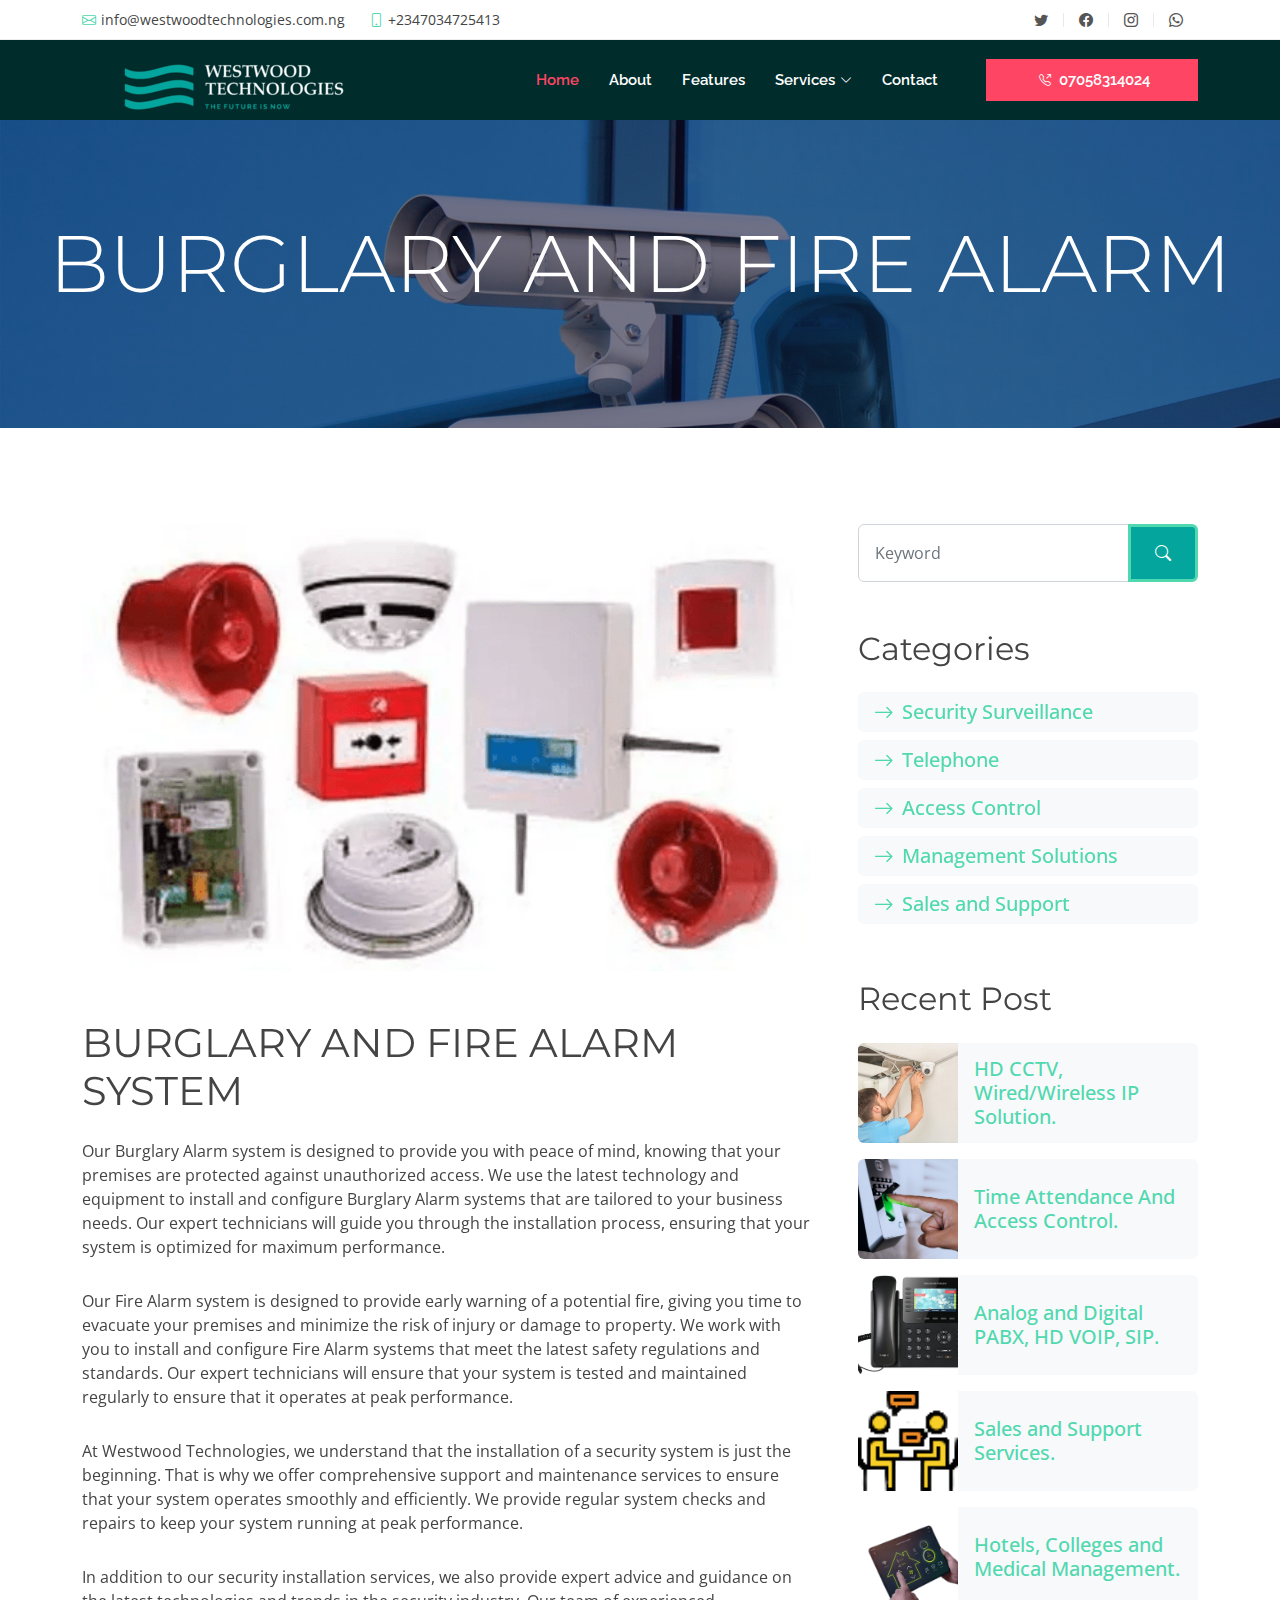
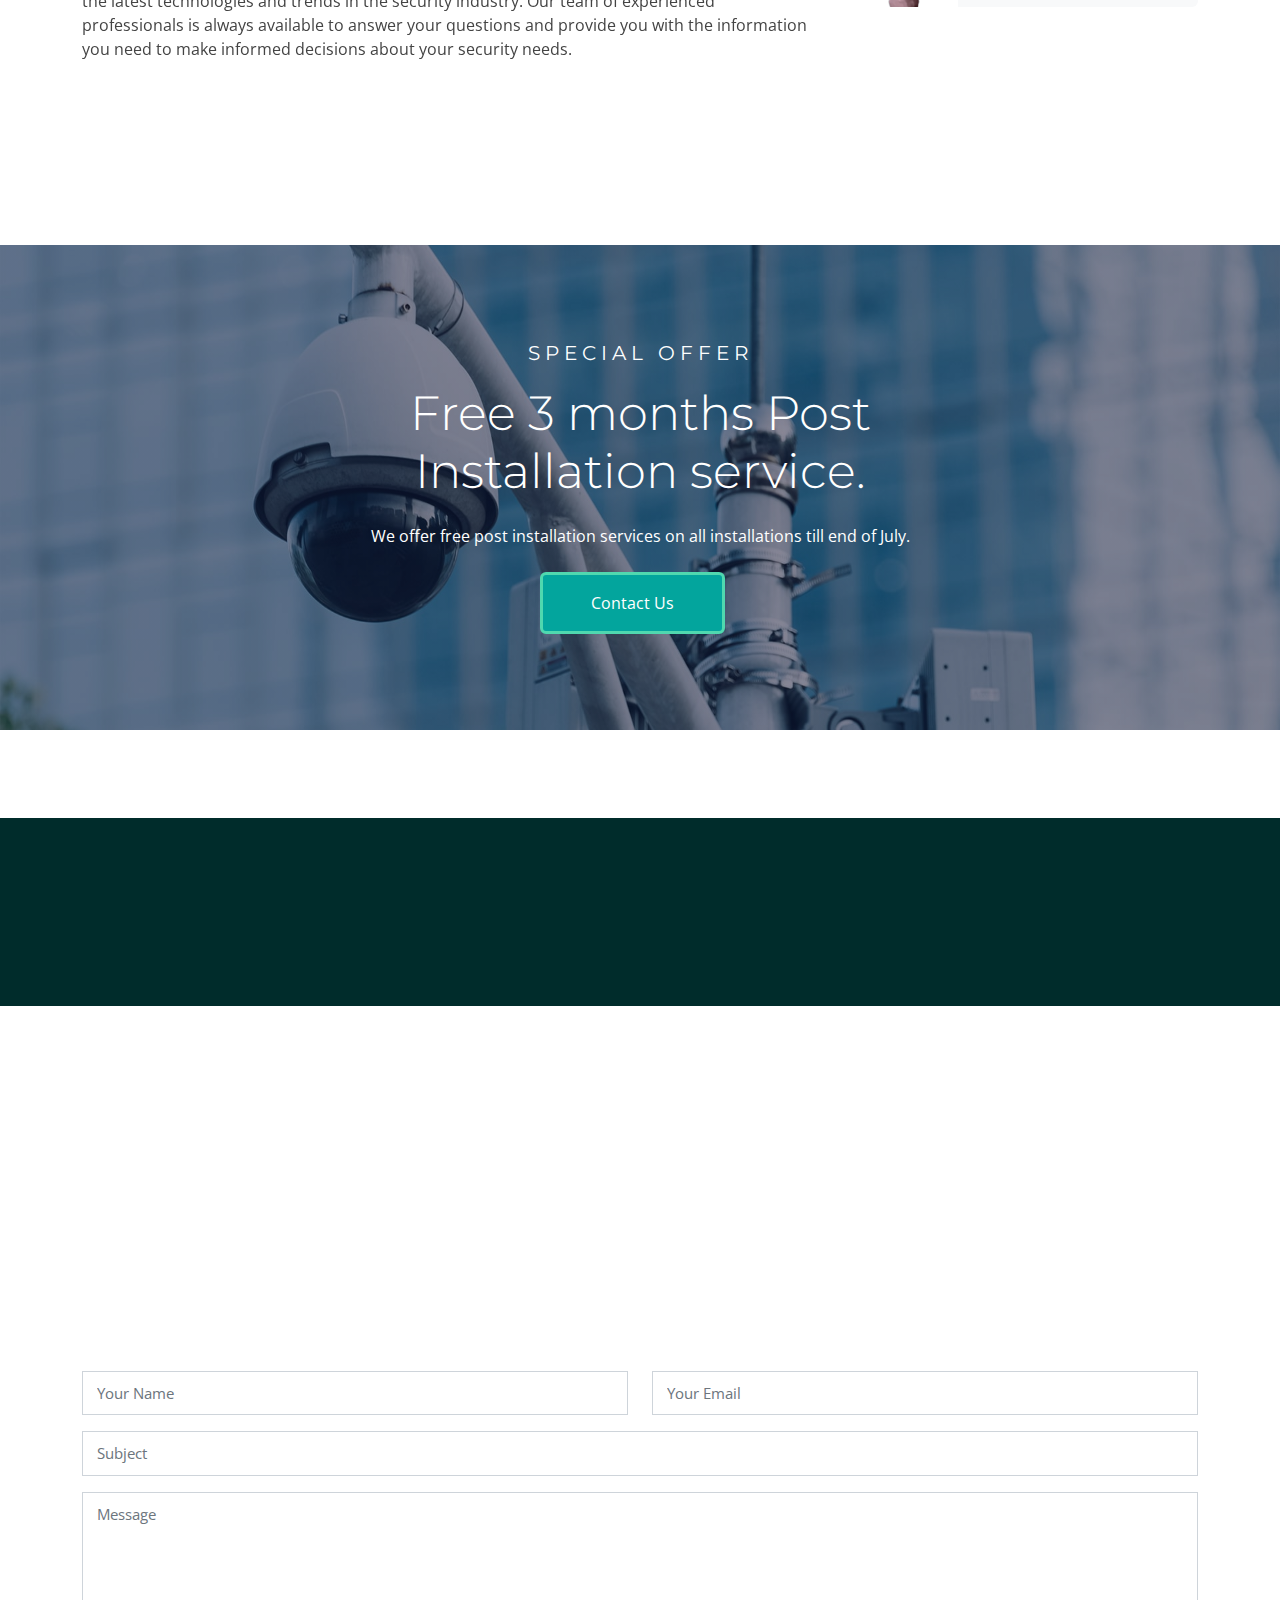
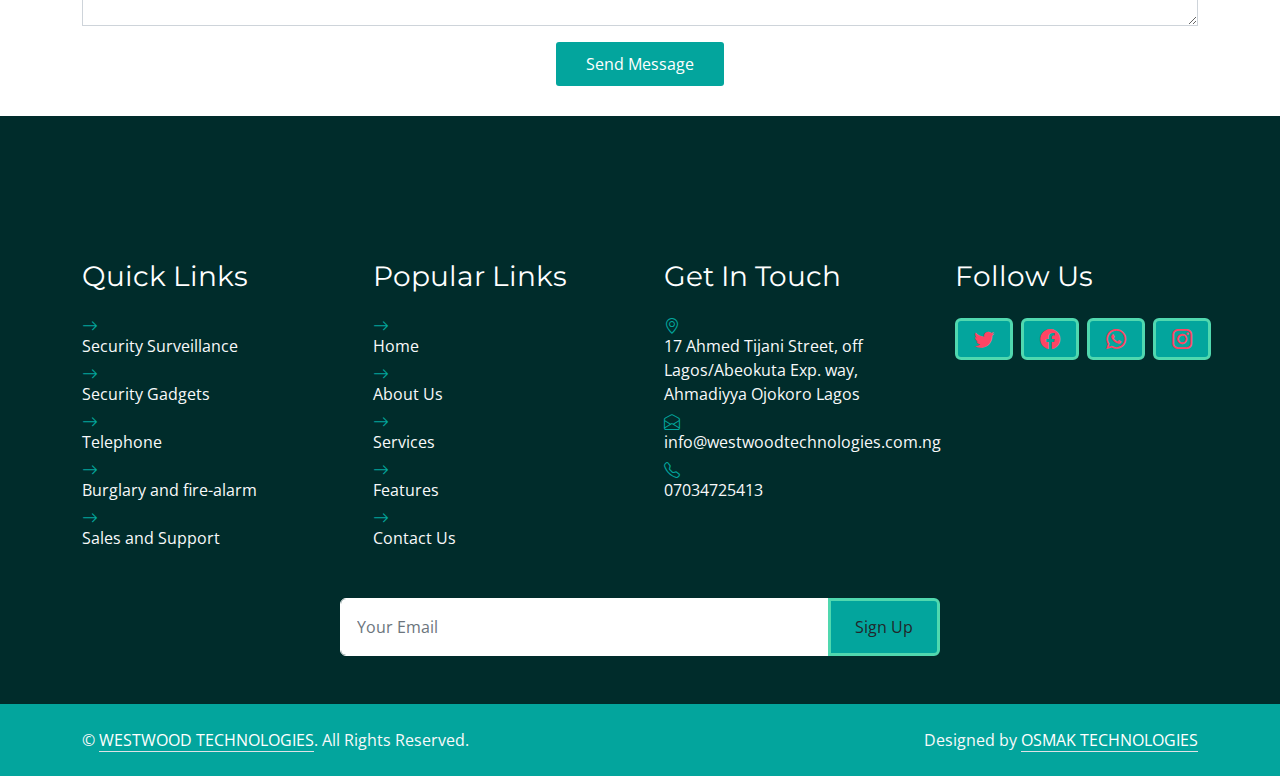
<file: web_file/firealarm.html>
<!DOCTYPE html>
<html lang="en">

<head>
  <meta charset="utf-8">
  <meta content="width=device-width, initial-scale=1.0" name="viewport">

  <title>WESTWOOD TECHNOLOGIES</title>
  <meta content="" name="description">
  <meta content="" name="keywords">

  <!-- Favicons -->
  <link href="assets/img/WESTWOOD TECHNOLOGIES logo.png" rel="icon">
  <link href="assets/img/WESTWOOD TECHNOLOGIES logo.png" rel="apple-touch-icon">

  <!-- Google Fonts -->
  <link href="https://fonts.googleapis.com/css?family=Open+Sans:300,300i,400,400i,700,700i|Raleway:300,400,500,700,800|Montserrat:300,400,700" rel="stylesheet">

  <!-- Vendor CSS Files -->
  <link href="assets/vendor/aos/aos.css" rel="stylesheet">
  <link href="assets/vendor/bootstrap/css/bootstrap.min.css" rel="stylesheet">
  <link href="assets/vendor/bootstrap-icons/bootstrap-icons.css" rel="stylesheet">
  <link href="assets/vendor/boxicons/css/boxicons.min.css" rel="stylesheet">
  <link href="assets/vendor/glightbox/css/glightbox.min.css" rel="stylesheet">
  <link href="assets/vendor/swiper/swiper-bundle.min.css" rel="stylesheet">
  <link href="assets/js/lib/flaticon/font/flaticon.css" rel="stylesheet">

  <!-- Template Main CSS File -->
  <link href="assets/css/style.css" rel="stylesheet">

  <!-- =======================================================
  * Template Name: Reveal - v4.10.0
  * Template URL: https://bootstrapmade.com/reveal-bootstrap-corporate-template/
  * Author: BootstrapMade.com
  * License: https://bootstrapmade.com/license/
  ======================================================== -->
</head>

<body>
 <!-- ======= Top Bar ======= -->
 <section id="topbar" class="d-flex align-items-center">
  <div class="container d-flex justify-content-center justify-content-md-between">
    <div class="contact-info d-flex align-items-center">
      <i class="bi bi-envelope d-flex align-items-center"><a href="mailto:info@westwoodtechnologies.com.ng">info@westwoodtechnologies.com.ng</a></i>
      <i class="bi bi-phone d-flex align-items-center ms-4"><span>+2347034725413</span></i>
    </div>
    <div class="social-links d-none d-md-flex align-items-center">
      <a href="https://twitter.com/WestwoodTech101?t=20NJ_abXu07AA1BzDy-YPA&s=09" class="twitter"><i class="bi bi-twitter"></i></a>
      <a href="https://www.facebook.com/profile.php?id=100090379864499" class="facebook"><i class="bi bi-facebook"></i></a>
      <a href="https://www.instagram.com/westwood_technologies_ltd/" class="instagram"><i class="bi bi-instagram"></i></a>
      <a href="https://wa.me/message/AHABYPSXURS3P1" class="Whatsapp"><i class="bi bi-whatsapp"></i></a>
    </div>
  </div>
</section><!-- End Top Bar-->

<!-- ======= Header ======= -->
<header id="header" class="d-flex align-items-center">
<div class="container d-flex justify-content-between">

  <div id="logo">
    <!--<h1><a href="index.html">Fortitude<span>broadband</span></a></h1>--->
    <!-- Uncomment below if you prefer to use an image logo -->
    <a href="index.html"><img src="assets/img/Westwood_logo.png" alt=""></a>
  </div>

  <nav id="navbar" class="navbar">
    <ul>
      <li><a class="nav-link scrollto active" href="#hero">Home</a></li>
      <li><a class="nav-link scrollto" href="about.html">About</a></li>
      <li><a class="nav-link scrollto" href="#Feature-services">Features</a></li>
      <li class="dropdown"><a href="#"><span>Services</span> <i class="bi bi-chevron-down"></i></a>
        <ul>
          <li><a href="cctv.html">Security surveillance</a></li>
          <!--<li class="dropdown"><a href="#"><span>Deep Drop Down</span> <i class="bi bi-chevron-right"></i></a>
            <ul>
              <li><a href="#">Deep Drop Down 1</a></li>
              <li><a href="#">Deep Drop Down 2</a></li>
              <li><a href="#">Deep Drop Down 3</a></li>
              <li><a href="#">Deep Drop Down 4</a></li>
              <li><a href="#">Deep Drop Down 5</a></li>
            </ul>--->
          </li>
          <li><a href="secutiry.html">Security Gadgets</a></li>
          <li><a href="telephone.html">Telephone</a></li>
          <li><a href="firealarm.html">Burglary and Fire Alarm</a></li>
          <li><a href="management.html">Management solutions</a></li>
          <li><a href="support.html">Sales and Support</a></li>
        </ul>
      </li>
      <li><a href="#contact" class="nav-item nav-link">Contact</a></li>
          <a href="tel:07058314024" id="phone-numb" class="nav-item nav-link nav-contact text-white px-5 ms-lg-5"><i class="bi bi-telephone-outbound me-2"></i>07058314024</a>
    </ul>
    <i class="bi bi-list mobile-nav-toggle"></i>
  </nav><!-- .navbar -->
</div>
</header><!-- End Header -->


  <!-- ======= hero Section ======= -->
 <!-- Hero Start -->
 <div class="container-fluid bg-primary p-5 cctv-header mb-5">
    <div class="row py-5">
        <div class="col-12 text-center">
            <h1 class="display-1 text-white animated zoomIn">BURGLARY AND FIRE ALARM</h1>
        </div>
    </div>
  </div>
    <!-- Hero End -->

    <main id="main">
        <!-- Blog Start -->
        <div class="container py-5 wow fadeInUp" data-aos="fade-up">
            <div class="row g-5">
                <div class="col-lg-8">
                    <!-- Blog Detail Start -->
                    <div class="mb-5">
                        <img class="img-fluid w-100 rounded mb-5" data-aos="fade-right" src="assets/img/devices/wireless-fire.png" alt="">
                        <h1 class="mb-4">BURGLARY AND FIRE ALARM SYSTEM</h1>
                        <p>Our Burglary Alarm system is designed to provide you with peace of mind, knowing that your premises 
                          are protected against unauthorized access. We use the latest technology and equipment to install and 
                          configure Burglary Alarm systems that are tailored to your business needs. Our expert technicians will 
                          guide you through the installation process, ensuring that your system is optimized for maximum performance.
                        </p>
                        <p>Our Fire Alarm system is designed to provide early warning of a potential fire, giving you time to evacuate 
                          your premises and minimize the risk of injury or damage to property. We work with you to install and configure 
                          Fire Alarm systems that meet the latest safety regulations and standards. Our expert technicians will ensure that 
                          your system is tested and maintained regularly to ensure that it operates at peak performance.
                        </p>
                        <p>At Westwood Technologies, we understand that the installation of a security system is just the beginning. 
                          That is why we offer comprehensive support and maintenance services to ensure that your system operates 
                          smoothly and efficiently. We provide regular system checks and repairs to keep your system running at peak 
                          performance.
                        </p>
                        <p>In addition to our security installation services, we also provide expert advice and guidance on the latest 
                          technologies and trends in the security industry. Our team of experienced professionals is always available to 
                          answer your questions and provide you with the information you need to make informed decisions about your security 
                          needs.
                        </p>
                    </div>
                    <!-- Blog Detail End -->
                </div>

                <!-- Sidebar Start -->
                <div class="col-lg-4">
                    <!-- Search Form Start -->
                    <div class="mb-5">
                        <div class="input-group">
                            <input type="text" class="form-control p-3" placeholder="Keyword">
                            <button class="btn btn-primary px-4"><i class="bi bi-search"></i></button>
                        </div>
                    </div>
                    <!-- Search Form End -->

                    <!-- Category Start -->
                    <div class="mb-5">
                        <h2 class="mb-4">Categories</h2>
                        <div class="d-flex flex-column justify-content-start">
                            <a class="h5 bg-light rounded py-2 px-3 mb-2" href="cctv.html"><i class="bi bi-arrow-right me-2"></i>Security Surveillance</a>
                            <a class="h5 bg-light rounded py-2 px-3 mb-2" href="telephone.html"><i class="bi bi-arrow-right me-2"></i>Telephone</a>
                            <a class="h5 bg-light rounded py-2 px-3 mb-2" href="security.html"><i class="bi bi-arrow-right me-2"></i>Access Control</a>
                            <a class="h5 bg-light rounded py-2 px-3 mb-2" href="management.html"><i class="bi bi-arrow-right me-2"></i>Management Solutions</a>
                            <a class="h5 bg-light rounded py-2 px-3 mb-2" href="support.html"><i class="bi bi-arrow-right me-2"></i>Sales and Support</a>
                        </div>
                    </div>
                    <!-- Category End -->

                    <!-- Recent Post Start -->
                    <div class="mb-5">
                        <h2 class="mb-4">Recent Post</h2>
                        <div class="d-flex rounded overflow-hidden mb-3">
                            <img class="img-fluid" src="assets/img/blog-1.jpg" style="width: 100px; height: 100px; object-fit: cover;" alt="">
                            <a href="cctv.html" class="h5 d-flex align-items-center bg-light px-3 mb-0">HD CCTV, Wired/Wireless IP Solution.
                            </a>
                        </div>
                        <div class="d-flex rounded overflow-hidden mb-3">
                            <img class="img-fluid" src="assets/img/devices/finger_print.jpg" style="width: 100px; height: 100px; object-fit: cover;" alt="">
                            <a href="security.html" class="h5 d-flex align-items-center bg-light px-3 mb-0">Time Attendance And Access Control.
                            </a>
                        </div>
                        <div class="d-flex rounded overflow-hidden mb-3">
                            <img class="img-fluid" src="assets/img/VoIP.png" style="width: 100px; height: 100px; object-fit: cover;" alt="">
                            <a href="telephone.html" class="h5 d-flex align-items-center bg-light px-3 mb-0">Analog and Digital PABX, HD VOIP, SIP.
                            </a>
                        </div>
                        <div class="d-flex rounded overflow-hidden mb-3">
                            <img class="img-fluid" src="assets/img/interview.png" style="width: 100px; height: 100px; object-fit: cover;" alt="">
                            <a href="support.html" class="h5 d-flex align-items-center bg-light px-3 mb-0">Sales and Support Services.
                            </a>
                        </div>
                        <div class="d-flex rounded overflow-hidden mb-3">
                            <img class="img-fluid" src="assets/img/home_management.png" style="width: 100px; height: 100px; object-fit: cover;" alt="">
                            <a href="" class="h5 d-flex align-items-center bg-light px-3 mb-0">Hotels, Colleges and Medical Management.
                            </a>
                        </div>
                    </div>
                    <!-- Recent Post End -->
                </div>
                <!-- Sidebar End -->
            </div>
        </div>
        <!-- Blog End -->

      <!-- Offer Start -->
        <section id="offer">
            <div class="container-fluid bg-offer my-5 py-5 wow zoomIn" data-wow-delay="0.1s">
                <div class="container py-5">
                    <div class="row gx-5 justify-content-center">
                        <div class="col-lg-7 text-center">
                            <div class="text-center mx-auto mb-4" style="max-width: 600px;">
                                <h5 class="text-white text-uppercase" style="letter-spacing: 5px;">Special Offer</h5>
                                <h1 class="display-5 text-white">Free 3 months Post Installation service.</h1>
                            </div>
                            <p class="text-white mb-4">We offer free post installation services on all installations till end of July.</p>
                            <a href="#contact" class="btn py-md-3 px-md-5 me-3">Contact Us</a>
                            </div>
                    </div>
                </div>
            </div>
        </section><!-- Offer End -->

         <!-- ======= Call To Action Section ======= -->
    <section id="call-to-action">
        <div class="container" data-aos="zoom-out">
          <div class="row">
            <div class="col-lg-9 text-center text-lg-start">
              <h3 class="cta-title">We are Live!</h3>
              <p class="cta-text"> Chat with our customer service representatives via Whatsapp. </p>
            </div>
            <div class="col-lg-3 cta-btn-container text-center">
              <a class="cta-btn align-middle" href="https://wa.me/message/AHABYPSXURS3P1">Chat Us Now</a>
            </div>
          </div>
        </div>
      </section><!-- End Call To Action Section -->
  
      <!-- ======= Contact Section ======= -->
      <section id="contact">
        <div class="container" data-aos="fade-up">
          <div class="section-header">
            <h2>Contact Us</h2>
            <!----<p>Get In Touch with us through any of this medium:</p>----->
          </div>
          <div class="row contact-info">
            <div class="col-md-4">
              <div class="contact-address">
                <i class="bi bi-geo-alt"></i>
                <h3>Address</h3>
                <address>17 Ahmed Tijani Street, off Lagos/Abeokuta Exp. way, Ahmadiyya Ojokoro Lagos.
                </address>
              </div>
            </div>
  
            <div class="col-md-4">
              <div class="contact-phone">
                <i class="bi bi-phone"></i>
                <h3>Phone Number</h3>
                <p><a href="tel:07034725413">07034725413</a></p>
                <p><a href="tel:07058314024">07058314024</a></p>
              </div>
            </div>
  
            <div class="col-md-4">
              <div class="contact-email">
                <i class="bi bi-envelope"></i>
                <h3>Email</h3>
                <p><a href="mailto:info@westwoodtechnologies.com.ng">info@westwoodtechnologies.com.ng</a></p>
              </div>
            </div>
  
          </div>
        </div>
  
        <div class="container">
          <div class="form">
            <form action="https://formspree.io/f/mzbqrrwq" method="POST" role="form" class="php-email-form">
              <div class="row">
                <div class="form-group col-md-6">
                  <input type="text" name="name" class="form-control" id="name" placeholder="Your Name" required>
                </div>
                <div class="form-group col-md-6 mt-3 mt-md-0">
                  <input type="email" class="form-control" name="email" id="email" placeholder="Your Email" required>
                </div>
              </div>
              <div class="form-group mt-3">
                <input type="text" class="form-control" name="subject" id="subject" placeholder="Subject" required>
              </div>
              <div class="form-group mt-3">
                <textarea class="form-control" name="message" rows="5" placeholder="Message" required></textarea>
              </div>
  
              <div class="my-3">
                <div class="loading">Loading</div>
                <div class="error-message"></div>
                <div class="sent-message">Your message has been sent. Thank you!</div>
              </div>
  
              <div class="text-center"><button type="submit">Send Message</button></div>
            </form>
          </div>
  
        </div>
      </section><!-- End Contact Section -->
    </main><!-- End #main -->
  
    <!-- Footer Start -->
  <section id="footer" class="footer">
    <div class="container-fluid text-light mt-5 py-5 wow fadeInUp" data-wow-delay="0.1s">
      <div class="container pt-5">
          <div class="row g-5">
              <div class="col-lg-3 col-md-6">
                  <h3 class="text-white mb-4">Quick Links</h3>
                  <div class="d-flex flex-column justify-content-start">
                      <a class="text-light mb-2" href="cctv.html"><i class="bi bi-arrow-right me-2"></i>Security Surveillance</a>
                      <a class="text-light mb-2" href="secutiry.html"><i class="bi bi-arrow-right me-2"></i>Security Gadgets</a>
                      <a class="text-light mb-2" href="telephone.html"><i class="bi bi-arrow-right me-2"></i>Telephone</a>
                      <a class="text-light mb-2" href="firealarm.html"><i class="bi bi-arrow-right me-2"></i>Burglary and fire-alarm</a>
                      <a class="text-light" href="support.html"><i class="bi bi-arrow-right me-2"></i>Sales and Support</a>
                  </div>
              </div>
              <div class="col-lg-3 col-md-6">
                  <h3 class="text-white mb-4">Popular Links</h3>
                  <div class="d-flex flex-column justify-content-start">
                      <a class="text-light mb-2" href="index.html"><i class="bi bi-arrow-right me-2"></i>Home</a>
                      <a class="text-light mb-2" href="about.html"><i class="bi bi-arrow-right me-2"></i>About Us</a>
                      <a class="text-light mb-2" href="#services"><i class="bi bi-arrow-right me-2"></i>Services</a>
                      <a class="text-light mb-2" href="#Feature-services"><i class="bi bi-arrow-right me-2"></i>Features</a>
                      <a class="text-light" href="#contact"><i class="bi bi-arrow-right me-2"></i>Contact Us</a>
                  </div>
              </div>
              <div class="col-lg-3 col-md-6">
                  <h3 class="text-white mb-4">Get In Touch</h3>
                  <p class="mb-2"><i class="bi bi-geo-alt me-2"></i>17 Ahmed Tijani Street, off Lagos/Abeokuta Exp. way, Ahmadiyya Ojokoro Lagos</p>
                  <p class="mb-2"><i class="bi bi-envelope-open me-2"></i>info@westwoodtechnologies.com.ng</p>
                  <p class="mb-0"><i class="bi bi-telephone me-2"></i>07034725413</p>
              </div>
              <div class="col-lg-3 col-md-6">
                <h3 class="text-white mb-4">Follow Us</h3>
                <div id="social-links" class="d-flex">
                    <a class="btn btn-lg btn-primary btn-lg-square rounded me-2" href="https://twitter.com/WestwoodTech101?t=20NJ_abXu07AA1BzDy-YPA&s=09"><i class="bi bi-twitter fw-normal"></i></a>
                    <a class="btn btn-lg btn-primary btn-lg-square rounded me-2" href="https://www.facebook.com/profile.php?id=100090379864499"><i class="bi bi-facebook fw-normal"></i></a>
                    <a class="btn btn-lg btn-primary btn-lg-square rounded me-2" href="https://wa.me/message/AHABYPSXURS3P1"><i class="bi bi-whatsapp fw-normal"></i></a>
                    <a class="btn btn-lg btn-primary btn-lg-square rounded" href="https://www.instagram.com/westwood_technologies_ltd/"><i class="bi bi-instagram fw-normal"></i></a>
                </div>
            </div>
              <div class="col-12">
                  <form class="mx-auto" style="max-width: 600px;">
                      <div class="input-group">
                          <input type="text" class="form-control border-white p-3" placeholder="Your Email">
                          <button class="btn px-4">Sign Up</button>
                      </div>
                  </form>
              </div>
          </div>
      </div>
    </div>
  </section>
  <div class="copyrights">
    <div class="container-fluid text-light py-4">
        <div class="container">
            <div class="row g-5">
                <div class="col-md-6 text-center text-md-start">
                    <p class="mb-md-0">&copy; <a class="text-white border-bottom" href="#">WESTWOOD TECHNOLOGIES</a>. All Rights Reserved.</p>
                </div>
                <div class="col-md-6 text-center text-md-end">
                    <p class="mb-0">Designed by <a class="text-white border-bottom" href="https://wa.me/message/P7PUAZJKQYWSP1">OSMAK TECHNOLOGIES</a></p>
                </div>
            </div>
        </div>
    </div>
  </div>
  <!-- Footer End -->
  
    <a href="#" class="back-to-top d-flex align-items-center justify-content-center"><i class="bi bi-arrow-up-short"></i></a>
  
    <!-- Vendor JS Files -->
    <script src="assets/vendor/aos/aos.js"></script>
    <script src="assets/vendor/bootstrap/js/bootstrap.bundle.min.js"></script>
    <script src="assets/vendor/glightbox/js/glightbox.min.js"></script>
    <script src="assets/vendor/isotope-layout/isotope.pkgd.min.js"></script>
    <script src="assets/vendor/swiper/swiper-bundle.min.js"></script>
    <!---<script src="assets/vendor/php-email-form/validate.js"></script>----->
  
    <!-- Template Main JS File -->
    <script src="assets/js/main.js"></script>
  

</body>
</html>
</file>
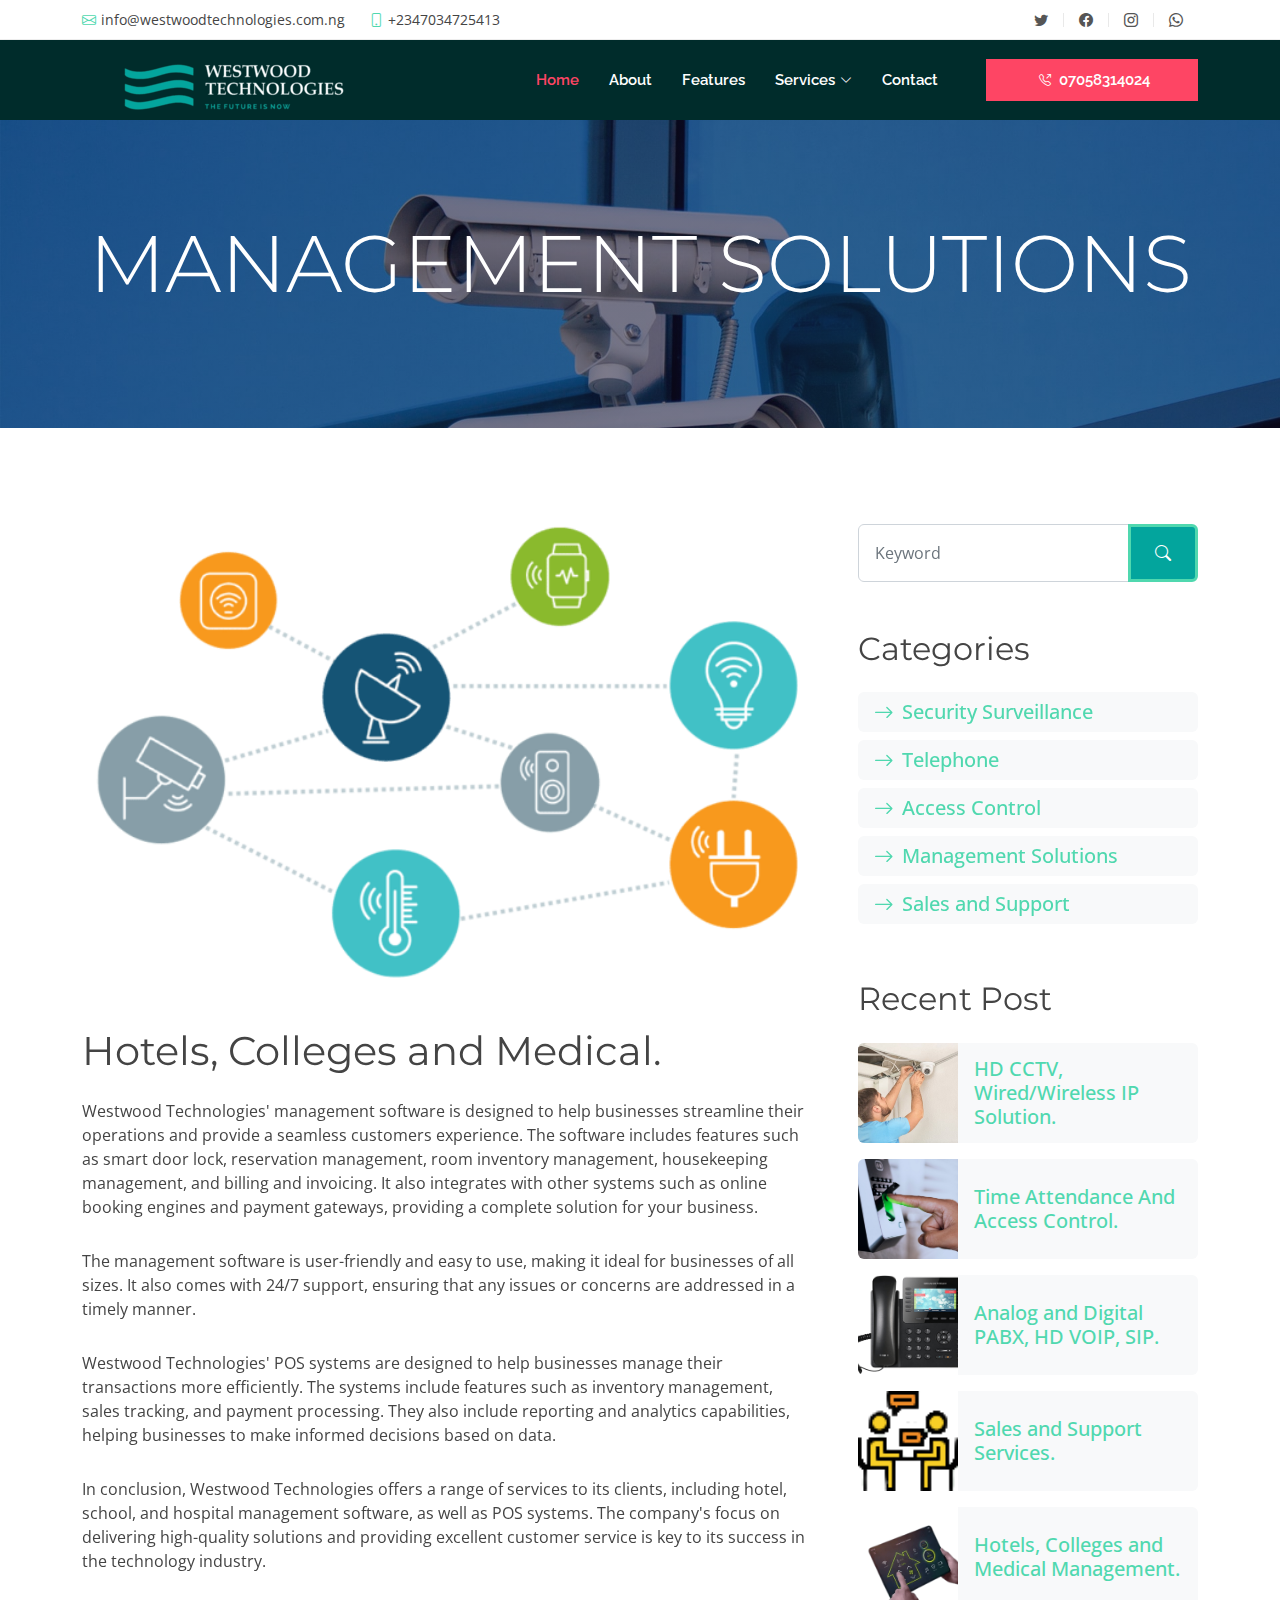
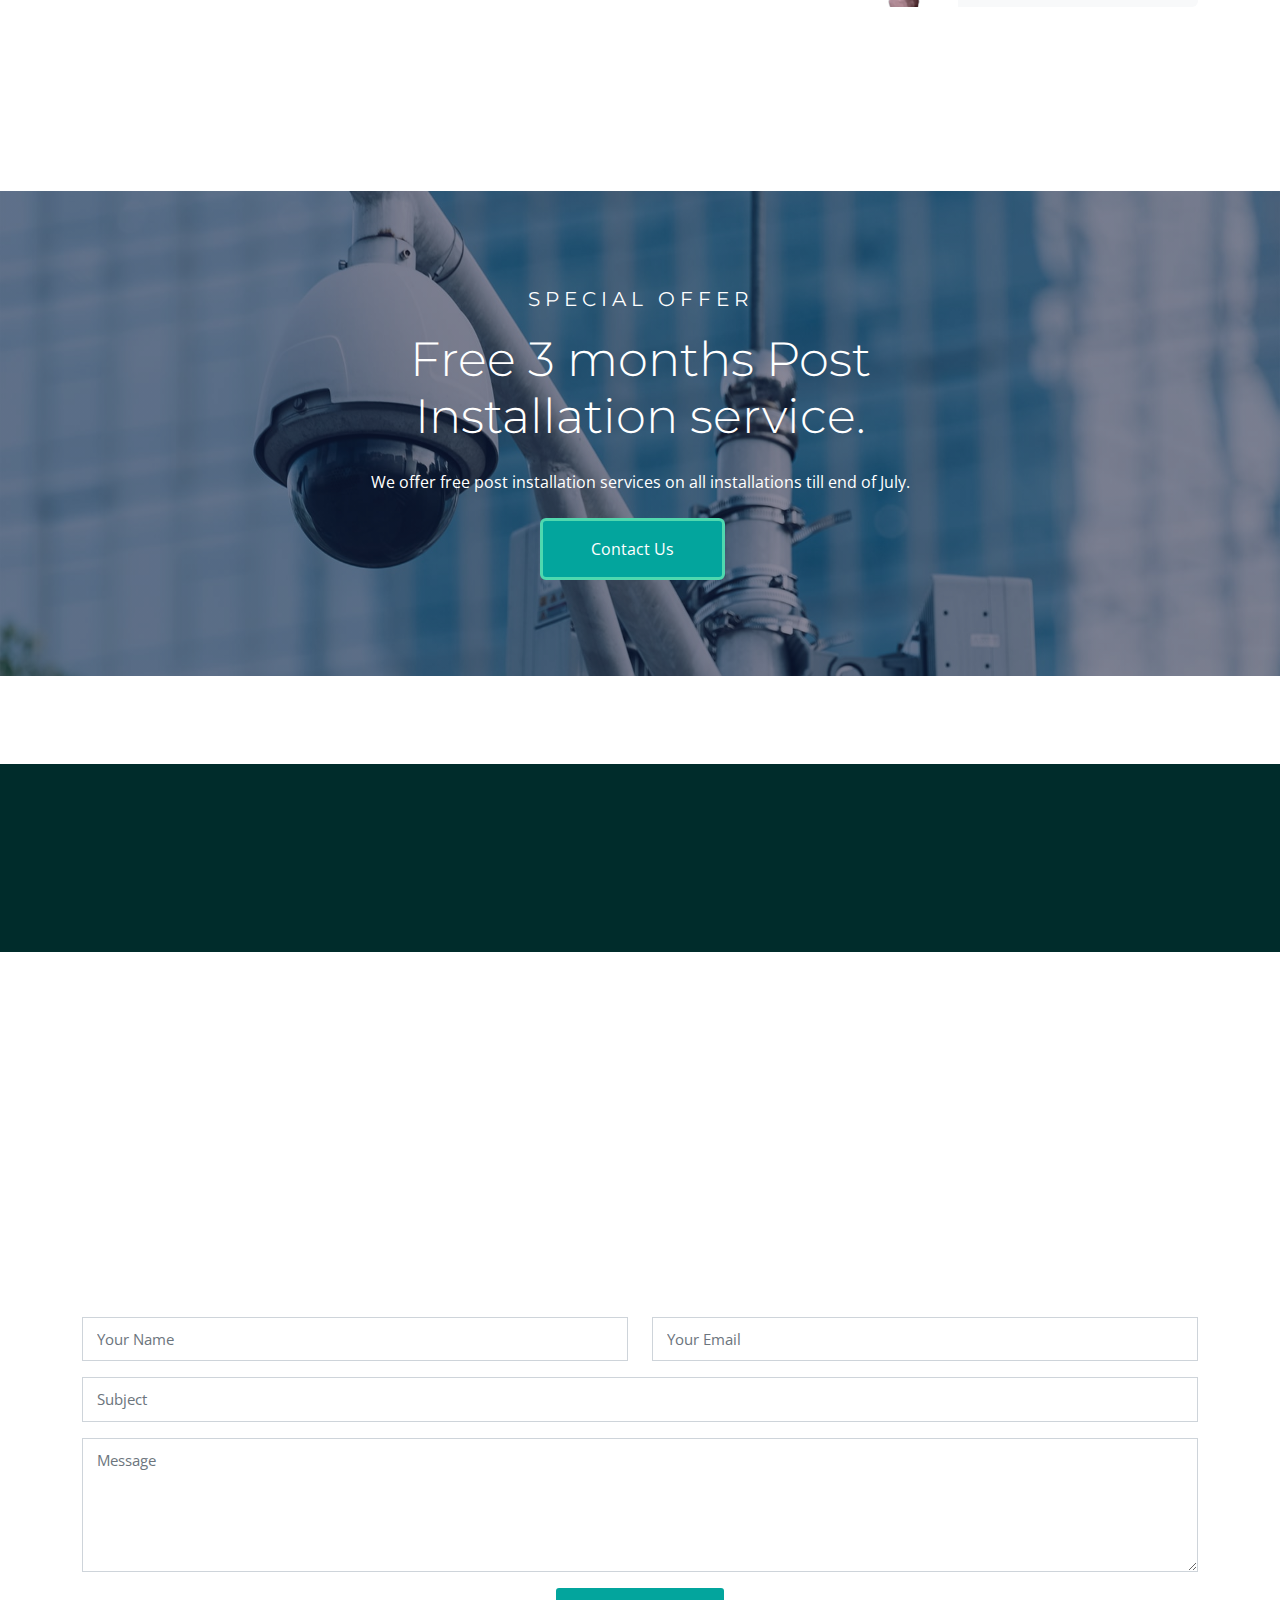
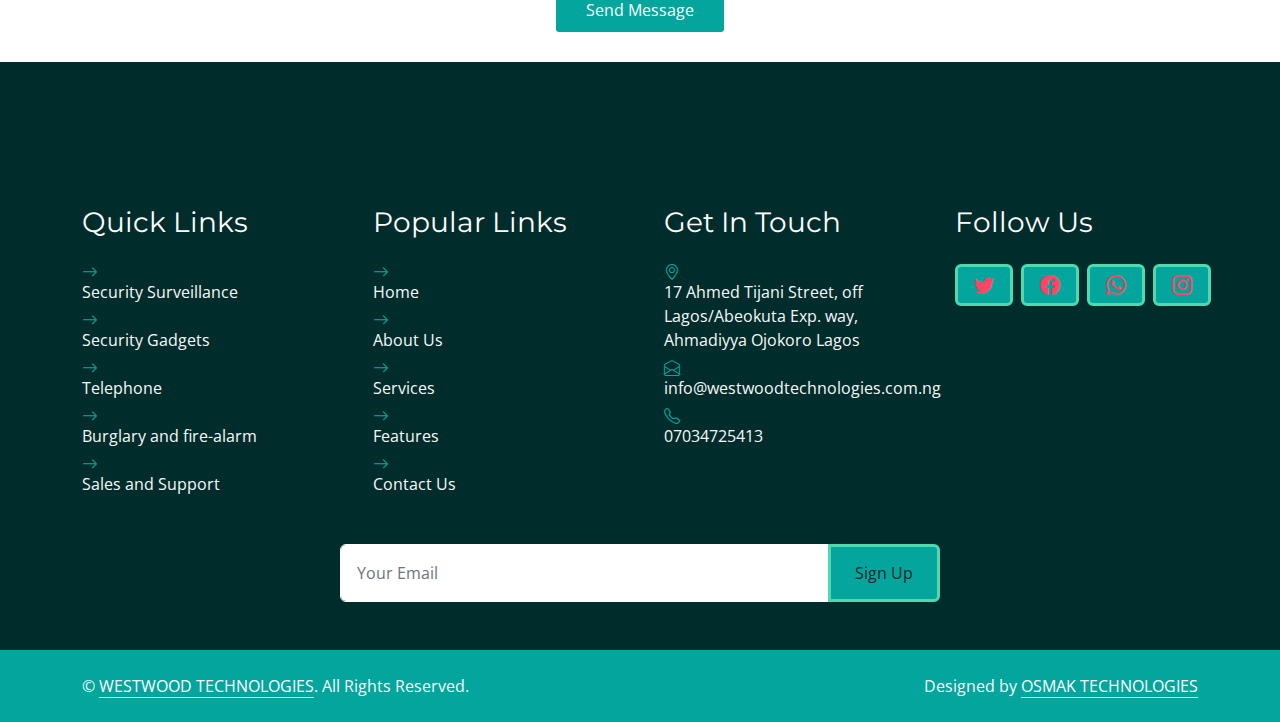
<file: web_file/management.html>
<!DOCTYPE html>
<html lang="en">

<head>
  <meta charset="utf-8">
  <meta content="width=device-width, initial-scale=1.0" name="viewport">

  <title>WESTWOOD TECHNOLOGIES</title>
  <meta content="" name="description">
  <meta content="" name="keywords">

  <!-- Favicons -->
  <link href="assets/img/WESTWOOD TECHNOLOGIES logo.png" rel="icon">
  <link href="assets/img/WESTWOOD TECHNOLOGIES logo.png" rel="apple-touch-icon">

  <!-- Google Fonts -->
  <link href="https://fonts.googleapis.com/css?family=Open+Sans:300,300i,400,400i,700,700i|Raleway:300,400,500,700,800|Montserrat:300,400,700" rel="stylesheet">

  <!-- Vendor CSS Files -->
  <link href="assets/vendor/aos/aos.css" rel="stylesheet">
  <link href="assets/vendor/bootstrap/css/bootstrap.min.css" rel="stylesheet">
  <link href="assets/vendor/bootstrap-icons/bootstrap-icons.css" rel="stylesheet">
  <link href="assets/vendor/boxicons/css/boxicons.min.css" rel="stylesheet">
  <link href="assets/vendor/glightbox/css/glightbox.min.css" rel="stylesheet">
  <link href="assets/vendor/swiper/swiper-bundle.min.css" rel="stylesheet">
  <link href="assets/js/lib/flaticon/font/flaticon.css" rel="stylesheet">

  <!-- Template Main CSS File -->
  <link href="assets/css/style.css" rel="stylesheet">

  <!-- =======================================================
  * Template Name: Reveal - v4.10.0
  * Template URL: https://bootstrapmade.com/reveal-bootstrap-corporate-template/
  * Author: BootstrapMade.com
  * License: https://bootstrapmade.com/license/
  ======================================================== -->
</head>

<body>
<!-- ======= Top Bar ======= -->
<section id="topbar" class="d-flex align-items-center">
  <div class="container d-flex justify-content-center justify-content-md-between">
    <div class="contact-info d-flex align-items-center">
      <i class="bi bi-envelope d-flex align-items-center"><a href="mailto:info@westwoodtechnologies.com.ng">info@westwoodtechnologies.com.ng</a></i>
      <i class="bi bi-phone d-flex align-items-center ms-4"><span>+2347034725413</span></i>
    </div>
    <div class="social-links d-none d-md-flex align-items-center">
      <a href="https://twitter.com/WestwoodTech101?t=20NJ_abXu07AA1BzDy-YPA&s=09" class="twitter"><i class="bi bi-twitter"></i></a>
      <a href="https://www.facebook.com/profile.php?id=100090379864499" class="facebook"><i class="bi bi-facebook"></i></a>
      <a href="https://www.instagram.com/westwood_technologies_ltd/" class="instagram"><i class="bi bi-instagram"></i></a>
      <a href="https://wa.me/message/AHABYPSXURS3P1" class="Whatsapp"><i class="bi bi-whatsapp"></i></a>
    </div>
  </div>
</section><!-- End Top Bar-->

<!-- ======= Header ======= -->
<header id="header" class="d-flex align-items-center">
<div class="container d-flex justify-content-between">

  <div id="logo">
    <!--<h1><a href="index.html">Fortitude<span>broadband</span></a></h1>--->
    <!-- Uncomment below if you prefer to use an image logo -->
    <a href="index.html"><img src="assets/img/Westwood_logo.png" alt=""></a>
  </div>

  <nav id="navbar" class="navbar">
    <ul>
      <li><a class="nav-link scrollto active" href="#hero">Home</a></li>
      <li><a class="nav-link scrollto" href="about.html">About</a></li>
      <li><a class="nav-link scrollto" href="#Feature-services">Features</a></li>
      <li class="dropdown"><a href="#"><span>Services</span> <i class="bi bi-chevron-down"></i></a>
        <ul>
          <li><a href="cctv.html">Security surveillance</a></li>
          <!--<li class="dropdown"><a href="#"><span>Deep Drop Down</span> <i class="bi bi-chevron-right"></i></a>
            <ul>
              <li><a href="#">Deep Drop Down 1</a></li>
              <li><a href="#">Deep Drop Down 2</a></li>
              <li><a href="#">Deep Drop Down 3</a></li>
              <li><a href="#">Deep Drop Down 4</a></li>
              <li><a href="#">Deep Drop Down 5</a></li>
            </ul>--->
          </li>
          <li><a href="security.html">Security Gadgets</a></li>
          <li><a href="telephone.html">Telephone</a></li>
          <li><a href="firealarm.html">Burglary and Fire Alarm</a></li>
          <li><a href="management.html">Management solutions</a></li>
          <li><a href="support.html">Sales and Support</a></li>
        </ul>
      </li>
      <li><a href="#contact" class="nav-item nav-link">Contact</a></li>
          <a href="tel:07058314024" id="phone-numb" class="nav-item nav-link nav-contact text-white px-5 ms-lg-5"><i class="bi bi-telephone-outbound me-2"></i>07058314024</a>
    </ul>
    <i class="bi bi-list mobile-nav-toggle"></i>
  </nav><!-- .navbar -->
</div>
</header><!-- End Header -->

  <!-- ======= hero Section ======= -->
 <!-- Hero Start -->
 <div class="container-fluid bg-primary p-5 cctv-header mb-5">
    <div class="row py-5">
        <div class="col-12 text-center">
          <h1 class="display-1 text-white animated zoomIn">MANAGEMENT SOLUTIONS</h1>
        </div>
    </div>
  </div>
    <!-- Hero End -->

    <main id="main">
        <!-- Blog Start -->
        <div class="container py-5 wow fadeInUp" data-aos="fade-up">
            <div class="row g-5">
                <div class="col-lg-8">
                    <!-- Blog Detail Start -->
                    <div class="mb-5">
                        <img class="img-fluid w-100 rounded mb-5" data-aos="fade-right" src="assets/img/devices/iot.png" alt="">
                        <h1 class="mb-4">Hotels, Colleges and Medical.</h1>
                        <p>Westwood Technologies' management software is designed to help businesses streamline their operations 
                          and provide a seamless customers experience. The software includes features such as smart door lock, reservation management, room 
                          inventory management, housekeeping management, and billing and invoicing. It also integrates with other systems 
                          such as online booking engines and payment gateways, providing a complete solution for your business.
                        </p>
                        <p>The management software is user-friendly and easy to use, making it ideal for businesses of all sizes. 
                          It also comes with 24/7 support, ensuring that any issues or concerns are addressed in a timely manner.
                        </p>
                        <p>Westwood Technologies' POS systems are designed to help businesses manage their transactions more efficiently. 
                          The systems include features such as inventory management, sales tracking, and payment processing. They also 
                          include reporting and analytics capabilities, helping businesses to make informed decisions based on data.
                        </p>
                        <p>In conclusion, Westwood Technologies offers a range of services to its clients, including hotel, school, and hospital 
                          management software, as well as POS systems. The company's focus on delivering high-quality solutions and providing 
                          excellent customer service is key to its success in the technology industry.
                        </p>
                    </div>
                    <!-- Blog Detail End -->
                </div>

                <!-- Sidebar Start -->
                <div class="col-lg-4">
                    <!-- Search Form Start -->
                    <div class="mb-5">
                        <div class="input-group">
                            <input type="text" class="form-control p-3" placeholder="Keyword">
                            <button class="btn btn-primary px-4"><i class="bi bi-search"></i></button>
                        </div>
                    </div>
                    <!-- Search Form End -->

                    <!-- Category Start -->
                    <div class="mb-5">
                        <h2 class="mb-4">Categories</h2>
                        <div class="d-flex flex-column justify-content-start">
                            <a class="h5 bg-light rounded py-2 px-3 mb-2" href="cctv.html"><i class="bi bi-arrow-right me-2"></i>Security Surveillance</a>
                            <a class="h5 bg-light rounded py-2 px-3 mb-2" href="telephone.html"><i class="bi bi-arrow-right me-2"></i>Telephone</a>
                            <a class="h5 bg-light rounded py-2 px-3 mb-2" href="security.html"><i class="bi bi-arrow-right me-2"></i>Access Control</a>
                            <a class="h5 bg-light rounded py-2 px-3 mb-2" href="management.html"><i class="bi bi-arrow-right me-2"></i>Management Solutions</a>
                            <a class="h5 bg-light rounded py-2 px-3 mb-2" href="support.html"><i class="bi bi-arrow-right me-2"></i>Sales and Support</a>
                        </div>
                    </div>
                    <!-- Category End -->

                    <!-- Recent Post Start -->
                    <div class="mb-5">
                        <h2 class="mb-4">Recent Post</h2>
                        <div class="d-flex rounded overflow-hidden mb-3">
                            <img class="img-fluid" src="assets/img/blog-1.jpg" style="width: 100px; height: 100px; object-fit: cover;" alt="">
                            <a href="cctv.html" class="h5 d-flex align-items-center bg-light px-3 mb-0">HD CCTV, Wired/Wireless IP Solution.
                            </a>
                        </div>
                        <div class="d-flex rounded overflow-hidden mb-3">
                            <img class="img-fluid" src="assets/img/devices/finger_print.jpg" style="width: 100px; height: 100px; object-fit: cover;" alt="">
                            <a href="security.html" class="h5 d-flex align-items-center bg-light px-3 mb-0">Time Attendance And Access Control.
                            </a>
                        </div>
                        <div class="d-flex rounded overflow-hidden mb-3">
                            <img class="img-fluid" src="assets/img/VoIP.png" style="width: 100px; height: 100px; object-fit: cover;" alt="">
                            <a href="telephone.html" class="h5 d-flex align-items-center bg-light px-3 mb-0">Analog and Digital PABX, HD VOIP, SIP.
                            </a>
                        </div>
                        <div class="d-flex rounded overflow-hidden mb-3">
                            <img class="img-fluid" src="assets/img/interview.png" style="width: 100px; height: 100px; object-fit: cover;" alt="">
                            <a href="support.html" class="h5 d-flex align-items-center bg-light px-3 mb-0">Sales and Support Services.
                            </a>
                        </div>
                        <div class="d-flex rounded overflow-hidden mb-3">
                            <img class="img-fluid" src="assets/img/home_management.png" style="width: 100px; height: 100px; object-fit: cover;" alt="">
                            <a href="" class="h5 d-flex align-items-center bg-light px-3 mb-0">Hotels, Colleges and Medical Management.
                            </a>
                        </div>
                    </div>
                    <!-- Recent Post End -->
                </div>
                <!-- Sidebar End -->
            </div>
        </div>
        <!-- Blog End -->

      <!-- Offer Start -->
        <section id="offer">
            <div class="container-fluid bg-offer my-5 py-5 wow zoomIn" data-wow-delay="0.1s">
                <div class="container py-5">
                    <div class="row gx-5 justify-content-center">
                        <div class="col-lg-7 text-center">
                            <div class="text-center mx-auto mb-4" style="max-width: 600px;">
                                <h5 class="text-white text-uppercase" style="letter-spacing: 5px;">Special Offer</h5>
                                <h1 class="display-5 text-white">Free 3 months Post Installation service.</h1>
                            </div>
                            <p class="text-white mb-4">We offer free post installation services on all installations till end of July.</p>
                            <a href="#contact" class="btn py-md-3 px-md-5 me-3">Contact Us</a>
                            </div>
                    </div>
                </div>
            </div>
        </section><!-- Offer End -->

         <!-- ======= Call To Action Section ======= -->
    <section id="call-to-action">
        <div class="container" data-aos="zoom-out">
          <div class="row">
            <div class="col-lg-9 text-center text-lg-start">
              <h3 class="cta-title">We are Live!</h3>
              <p class="cta-text"> Chat with our customer service representatives via Whatsapp. </p>
            </div>
            <div class="col-lg-3 cta-btn-container text-center">
              <a class="cta-btn align-middle" href="https://wa.me/message/AHABYPSXURS3P1">Chat Us Now</a>
            </div>
          </div>
        </div>
      </section><!-- End Call To Action Section -->
  
      <!-- ======= Contact Section ======= -->
      <section id="contact">
        <div class="container" data-aos="fade-up">
          <div class="section-header">
            <h2>Contact Us</h2>
            <!----<p>Get In Touch with us through any of this medium:</p>----->
          </div>
          <div class="row contact-info">
            <div class="col-md-4">
              <div class="contact-address">
                <i class="bi bi-geo-alt"></i>
                <h3>Address</h3>
                <address>17 Ahmed Tijani Street, off Lagos/Abeokuta Exp. way, Ahmadiyya Ojokoro Lagos
                </address>
              </div>
            </div>
  
            <div class="col-md-4">
              <div class="contact-phone">
                <i class="bi bi-phone"></i>
                <h3>Phone Number</h3>
                <p><a href="tel:07034725413">07034725413</a></p>
                <p><a href="tel:07058314024">07058314024</a></p>
              </div>
            </div>
  
            <div class="col-md-4">
              <div class="contact-email">
                <i class="bi bi-envelope"></i>
                <h3>Email</h3>
                <p><a href="mailto:info@westwoodtechnologies.com.ng">info@westwoodtechnologies.com.ng</a></p>
              </div>
            </div>
  
          </div>
        </div>
  
        <div class="container">
          <div class="form">
            <form action="https://formspree.io/f/mzbqrrwq" method="POST" role="form" class="php-email-form">
              <div class="row">
                <div class="form-group col-md-6">
                  <input type="text" name="name" class="form-control" id="name" placeholder="Your Name" required>
                </div>
                <div class="form-group col-md-6 mt-3 mt-md-0">
                  <input type="email" class="form-control" name="email" id="email" placeholder="Your Email" required>
                </div>
              </div>
              <div class="form-group mt-3">
                <input type="text" class="form-control" name="subject" id="subject" placeholder="Subject" required>
              </div>
              <div class="form-group mt-3">
                <textarea class="form-control" name="message" rows="5" placeholder="Message" required></textarea>
              </div>
  
              <div class="my-3">
                <div class="loading">Loading</div>
                <div class="error-message"></div>
                <div class="sent-message">Your message has been sent. Thank you!</div>
              </div>
  
              <div class="text-center"><button type="submit">Send Message</button></div>
            </form>
          </div>
  
        </div>
      </section><!-- End Contact Section -->
    </main><!-- End #main -->
  
    <!-- Footer Start -->
  <section id="footer" class="footer">
    <div class="container-fluid text-light mt-5 py-5 wow fadeInUp" data-wow-delay="0.1s">
      <div class="container pt-5">
          <div class="row g-5">
              <div class="col-lg-3 col-md-6">
                  <h3 class="text-white mb-4">Quick Links</h3>
                  <div class="d-flex flex-column justify-content-start">
                      <a class="text-light mb-2" href="cctv.html"><i class="bi bi-arrow-right me-2"></i>Security Surveillance</a>
                      <a class="text-light mb-2" href="secutiry.html"><i class="bi bi-arrow-right me-2"></i>Security Gadgets</a>
                      <a class="text-light mb-2" href="telephone.html"><i class="bi bi-arrow-right me-2"></i>Telephone</a>
                      <a class="text-light mb-2" href="firealarm.html"><i class="bi bi-arrow-right me-2"></i>Burglary and fire-alarm</a>
                      <a class="text-light" href="support.html"><i class="bi bi-arrow-right me-2"></i>Sales and Support</a>
                  </div>
              </div>
              <div class="col-lg-3 col-md-6">
                  <h3 class="text-white mb-4">Popular Links</h3>
                  <div class="d-flex flex-column justify-content-start">
                      <a class="text-light mb-2" href="index.html"><i class="bi bi-arrow-right me-2"></i>Home</a>
                      <a class="text-light mb-2" href="about.html"><i class="bi bi-arrow-right me-2"></i>About Us</a>
                      <a class="text-light mb-2" href="#services"><i class="bi bi-arrow-right me-2"></i>Services</a>
                      <a class="text-light mb-2" href="#Feature-services"><i class="bi bi-arrow-right me-2"></i>Features</a>
                      <a class="text-light" href="#contact"><i class="bi bi-arrow-right me-2"></i>Contact Us</a>
                  </div>
              </div>
              <div class="col-lg-3 col-md-6">
                  <h3 class="text-white mb-4">Get In Touch</h3>
                  <p class="mb-2"><i class="bi bi-geo-alt me-2"></i>17 Ahmed Tijani Street, off Lagos/Abeokuta Exp. way, Ahmadiyya Ojokoro Lagos</p>
                  <p class="mb-2"><i class="bi bi-envelope-open me-2"></i>info@westwoodtechnologies.com.ng</p>
                  <p class="mb-0"><i class="bi bi-telephone me-2"></i>07034725413</p>
              </div>
              <div class="col-lg-3 col-md-6">
                <h3 class="text-white mb-4">Follow Us</h3>
                <div id="social-links" class="d-flex">
                    <a class="btn btn-lg btn-primary btn-lg-square rounded me-2" href="https://twitter.com/WestwoodTech101?t=20NJ_abXu07AA1BzDy-YPA&s=09"><i class="bi bi-twitter fw-normal"></i></a>
                    <a class="btn btn-lg btn-primary btn-lg-square rounded me-2" href="https://www.facebook.com/profile.php?id=100090379864499"><i class="bi bi-facebook fw-normal"></i></a>
                    <a class="btn btn-lg btn-primary btn-lg-square rounded me-2" href="https://wa.me/message/AHABYPSXURS3P1"><i class="bi bi-whatsapp fw-normal"></i></a>
                    <a class="btn btn-lg btn-primary btn-lg-square rounded" href="https://www.instagram.com/westwood_technologies_ltd/"><i class="bi bi-instagram fw-normal"></i></a>
                </div>
            </div>
              <div class="col-12">
                  <form class="mx-auto" style="max-width: 600px;">
                      <div class="input-group">
                          <input type="text" class="form-control border-white p-3" placeholder="Your Email">
                          <button class="btn px-4">Sign Up</button>
                      </div>
                  </form>
              </div>
          </div>
      </div>
    </div>
  </section>
  <div class="copyrights">
    <div class="container-fluid text-light py-4">
        <div class="container">
            <div class="row g-5">
                <div class="col-md-6 text-center text-md-start">
                    <p class="mb-md-0">&copy; <a class="text-white border-bottom" href="#">WESTWOOD TECHNOLOGIES</a>. All Rights Reserved.</p>
                </div>
                <div class="col-md-6 text-center text-md-end">
                    <p class="mb-0">Designed by <a class="text-white border-bottom" href="https://wa.me/message/P7PUAZJKQYWSP1">OSMAK TECHNOLOGIES</a></p>
                </div>
            </div>
        </div>
    </div>
  </div>
  <!-- Footer End -->

  
    <a href="#" class="back-to-top d-flex align-items-center justify-content-center"><i class="bi bi-arrow-up-short"></i></a>
  
    <!-- Vendor JS Files -->
    <script src="assets/vendor/aos/aos.js"></script>
    <script src="assets/vendor/bootstrap/js/bootstrap.bundle.min.js"></script>
    <script src="assets/vendor/glightbox/js/glightbox.min.js"></script>
    <script src="assets/vendor/isotope-layout/isotope.pkgd.min.js"></script>
    <script src="assets/vendor/swiper/swiper-bundle.min.js"></script>
    <!---<script src="assets/vendor/php-email-form/validate.js"></script>----->
  
    <!-- Template Main JS File -->
    <script src="assets/js/main.js"></script>
  

</body>
</html>
</file>
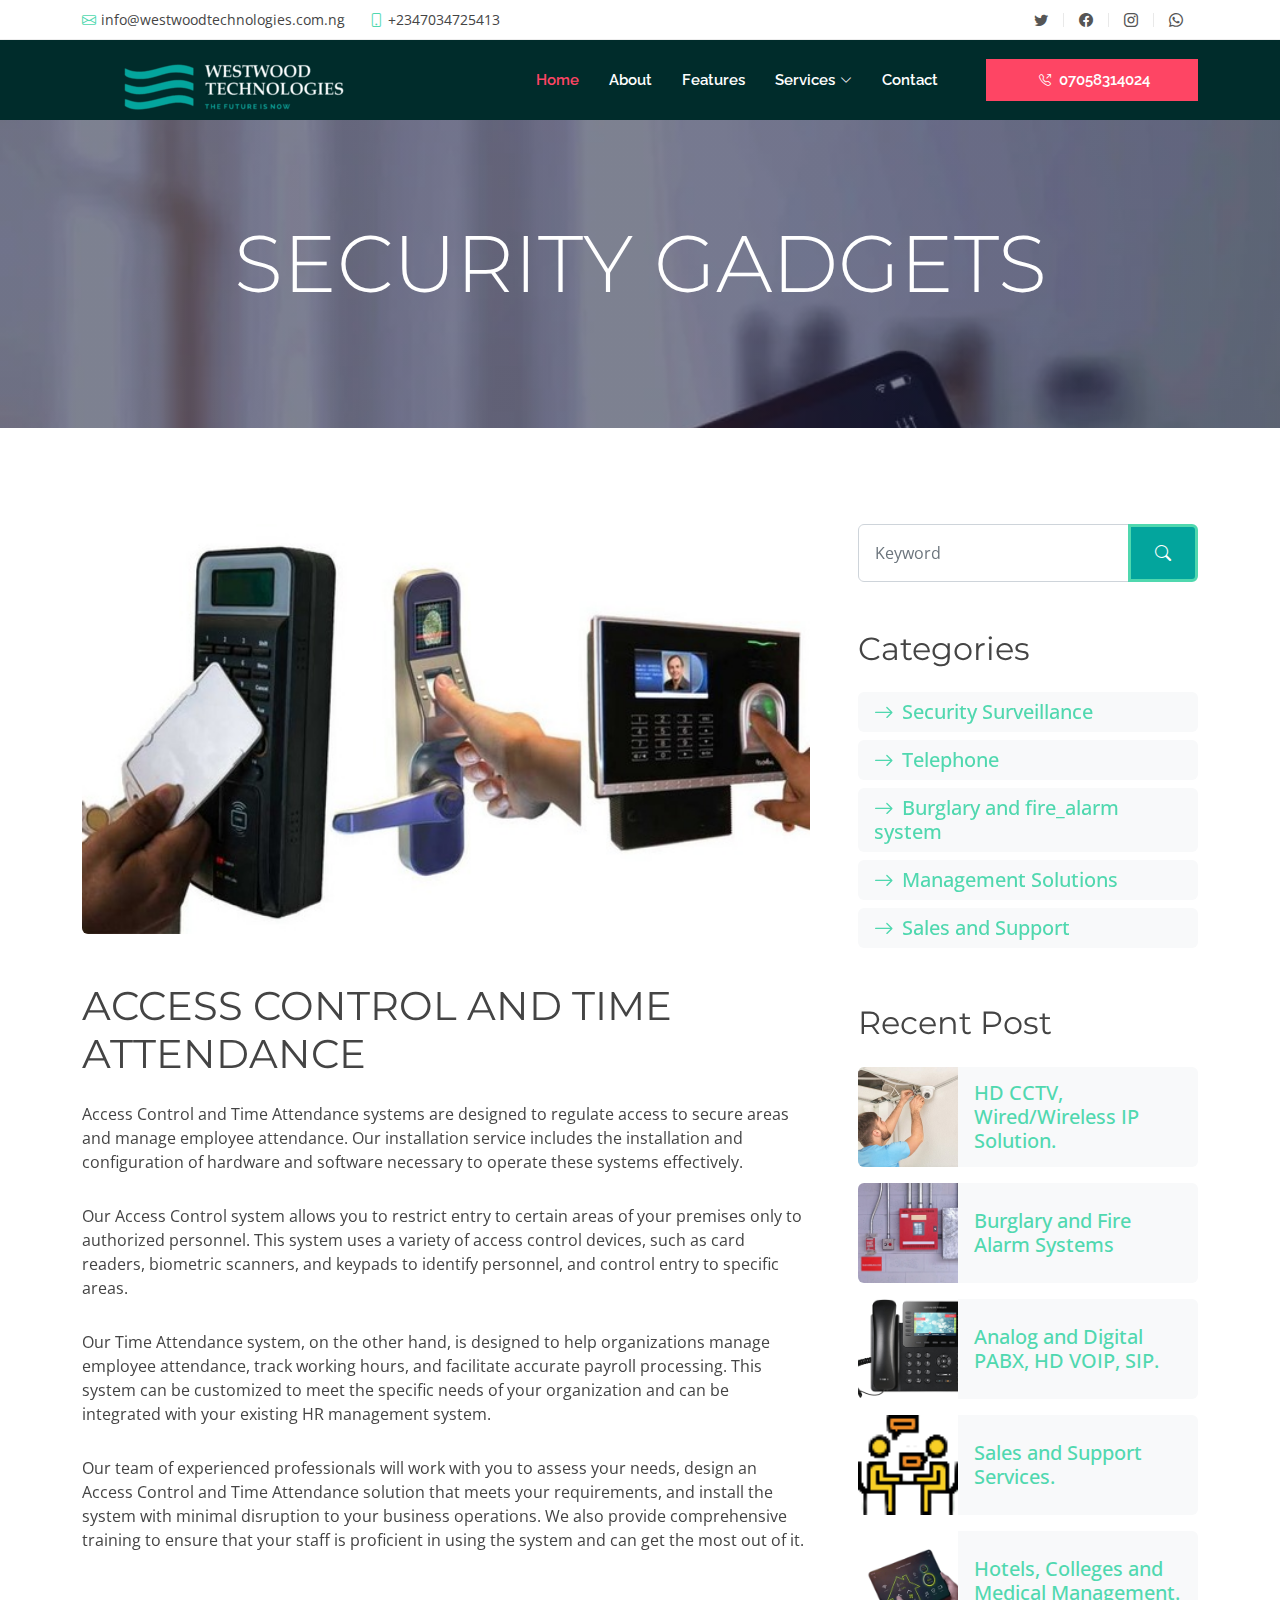
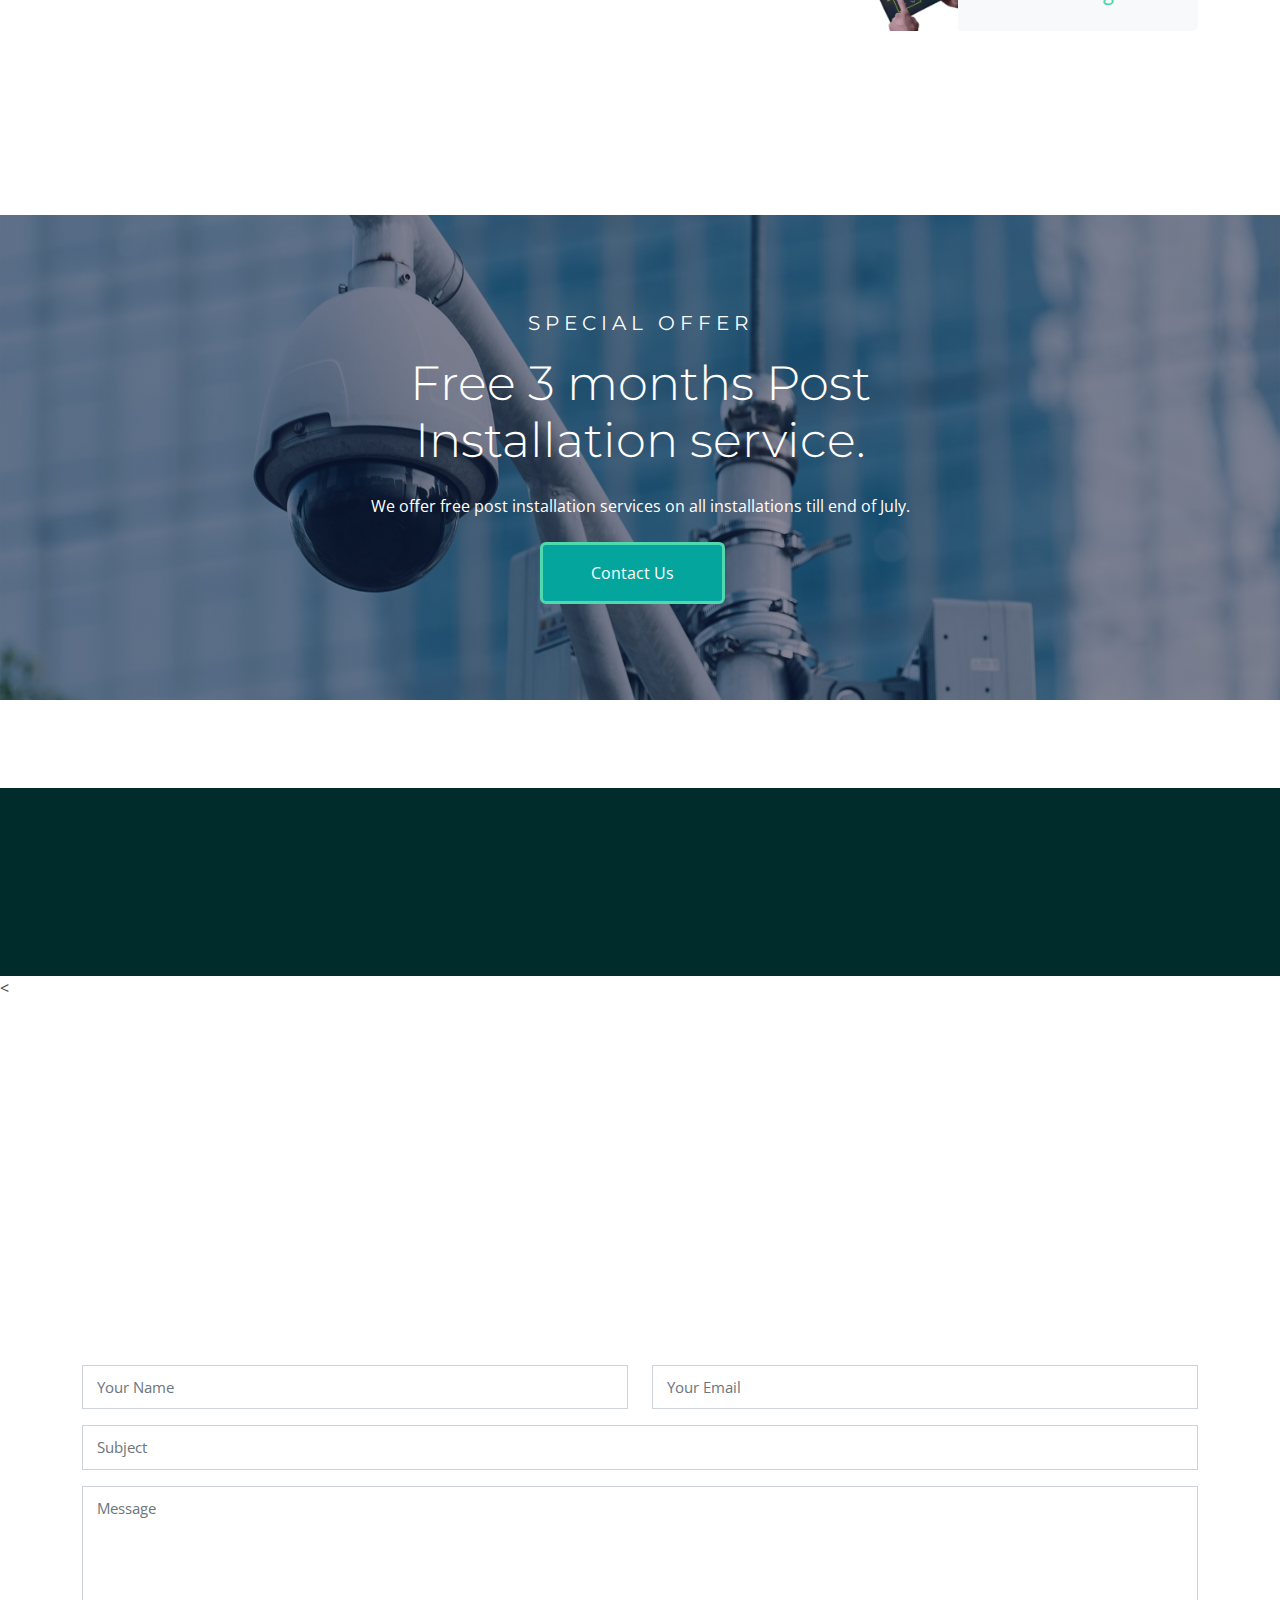
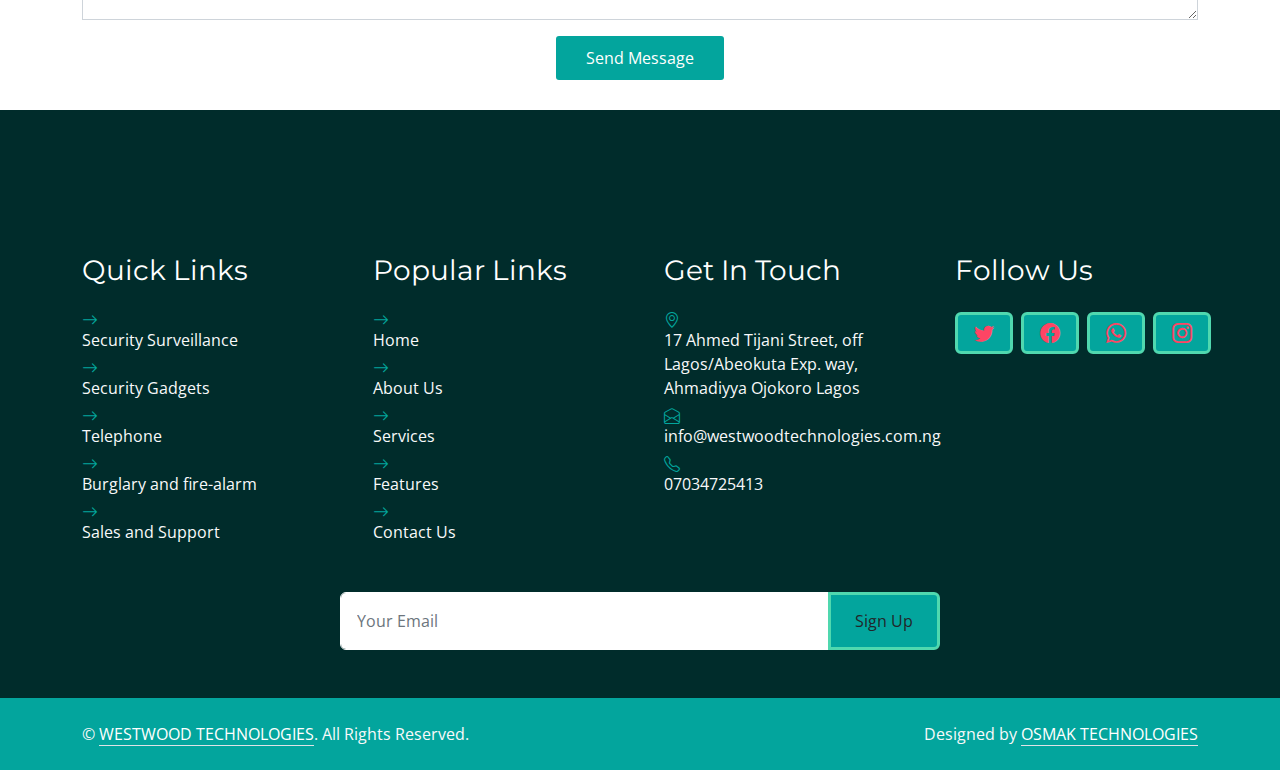
<file: web_file/security.html>
<!DOCTYPE html>
<html lang="en">

<head>
  <meta charset="utf-8">
  <meta content="width=device-width, initial-scale=1.0" name="viewport">

  <title>WESTWOOD TECHNOLOGIES</title>
  <meta content="" name="description">
  <meta content="" name="keywords">

  <!-- Favicons -->
  <link href="assets/img/WESTWOOD TECHNOLOGIES logo.png" rel="icon">
  <link href="assets/img/WESTWOOD TECHNOLOGIES logo.png" rel="apple-touch-icon">

  <!-- Google Fonts -->
  <link href="https://fonts.googleapis.com/css?family=Open+Sans:300,300i,400,400i,700,700i|Raleway:300,400,500,700,800|Montserrat:300,400,700" rel="stylesheet">

  <!-- Vendor CSS Files -->
  <link href="assets/vendor/aos/aos.css" rel="stylesheet">
  <link href="assets/vendor/bootstrap/css/bootstrap.min.css" rel="stylesheet">
  <link href="assets/vendor/bootstrap-icons/bootstrap-icons.css" rel="stylesheet">
  <link href="assets/vendor/boxicons/css/boxicons.min.css" rel="stylesheet">
  <link href="assets/vendor/glightbox/css/glightbox.min.css" rel="stylesheet">
  <link href="assets/vendor/swiper/swiper-bundle.min.css" rel="stylesheet">
  <link href="assets/js/lib/flaticon/font/flaticon.css" rel="stylesheet">

  <!-- Template Main CSS File -->
  <link href="assets/css/style.css" rel="stylesheet">

  <!-- =======================================================
  * Template Name: Reveal - v4.10.0
  * Template URL: https://bootstrapmade.com/reveal-bootstrap-corporate-template/
  * Author: BootstrapMade.com
  * License: https://bootstrapmade.com/license/
  ======================================================== -->
</head>

<body>

 <!-- ======= Top Bar ======= -->
 <section id="topbar" class="d-flex align-items-center">
  <div class="container d-flex justify-content-center justify-content-md-between">
    <div class="contact-info d-flex align-items-center">
      <i class="bi bi-envelope d-flex align-items-center"><a href="mailto:info@westwoodtechnologies.com.ng">info@westwoodtechnologies.com.ng</a></i>
      <i class="bi bi-phone d-flex align-items-center ms-4"><span>+2347034725413</span></i>
    </div>
    <div class="social-links d-none d-md-flex align-items-center">
      <a href="https://twitter.com/WestwoodTech101?t=20NJ_abXu07AA1BzDy-YPA&s=09" class="twitter"><i class="bi bi-twitter"></i></a>
      <a href="https://www.facebook.com/profile.php?id=100090379864499" class="facebook"><i class="bi bi-facebook"></i></a>
      <a href="https://www.instagram.com/westwood_technologies_ltd/" class="instagram"><i class="bi bi-instagram"></i></a>
      <a href="https://wa.me/message/AHABYPSXURS3P1" class="Whatsapp"><i class="bi bi-whatsapp"></i></a>
    </div>
  </div>
</section><!-- End Top Bar-->

   <!-- ======= Header ======= -->
   <header id="header" class="d-flex align-items-center">
    <div class="container d-flex justify-content-between">

      <div id="logo">
        <!--<h1><a href="index.html">Fortitude<span>broadband</span></a></h1>--->
        <!-- Uncomment below if you prefer to use an image logo -->
        <a href="index.html"><img src="assets/img/Westwood_logo.png" alt=""></a>
      </div>

      <nav id="navbar" class="navbar">
        <ul>
          <li><a class="nav-link scrollto active" href="index.html">Home</a></li>
          <li><a class="nav-link scrollto" href="about.html">About</a></li>
          <li><a class="nav-link scrollto" href="#Feature-services">Features</a></li>
          <li class="dropdown"><a href="#"><span>Services</span> <i class="bi bi-chevron-down"></i></a>
            <ul>
              <li><a href="cctv.html">Security surveillance</a></li>
              <!--<li class="dropdown"><a href="#"><span>Deep Drop Down</span> <i class="bi bi-chevron-right"></i></a>
                <ul>
                  <li><a href="#">Deep Drop Down 1</a></li>
                  <li><a href="#">Deep Drop Down 2</a></li>
                  <li><a href="#">Deep Drop Down 3</a></li>
                  <li><a href="#">Deep Drop Down 4</a></li>
                  <li><a href="#">Deep Drop Down 5</a></li>
                </ul>--->
              </li>
              <li><a href="secutiry.html">Security Gadgets</a></li>
              <li><a href="telephone.html">Telephone</a></li>
              <li><a href="firealarm.html">Burglary and Fire Alarm</a></li>
              <li><a href="management.html">Management solutions</a></li>
              <li><a href="support.html">Sales and Support</a></li>
            </ul>
          </li>
          <li><a href="#contact" class="nav-item nav-link">Contact</a></li>
              <a href="tel:07058314024" id="phone-numb" class="nav-item nav-link nav-contact text-white px-5 ms-lg-5"><i class="bi bi-telephone-outbound me-2"></i>07058314024</a>
        </ul>
        <i class="bi bi-list mobile-nav-toggle"></i>
      </nav><!-- .navbar -->
    </div>
  </header><!-- End Header -->

  <!-- ======= hero Section ======= -->
 <!-- Hero Start -->
 <div class="container-fluid bg-primary p-5 access-header mb-5">
    <div class="row py-5">
        <div class="col-12 text-center">
            <h1 class="display-1 text-white animated zoomIn">SECURITY GADGETS</h1>
        </div>
    </div>
  </div>
    <!-- Hero End -->

    <main id="main">
        <!-- Blog Start -->
        <div class="container py-5 wow fadeInUp" data-aos="fade-up">
            <div class="row g-5">
                <div class="col-lg-8">
                    <!-- Blog Detail Start -->
                    <div class="mb-5">
                        <img class="img-fluid w-100 rounded mb-5" data-aos="fade-right" src="assets/img/devices/security.jpg" alt="">
                        <h1 class="mb-4">ACCESS CONTROL AND TIME ATTENDANCE</h1>
                        <p>Access Control and Time Attendance systems are designed to regulate access to secure 
                            areas and manage employee attendance. Our installation service includes the installation 
                            and configuration of hardware and software necessary to operate these systems effectively.
                        </p>
                        <p>Our Access Control system allows you to restrict entry to certain areas of your premises
                             only to authorized personnel. This system uses a variety of access control devices, 
                             such as card readers, biometric scanners, and keypads to identify personnel, and 
                             control entry to specific areas.
                        </p>
                        <p>Our Time Attendance system, on the other hand, is designed to help organizations manage employee
                             attendance, track working hours, and facilitate accurate payroll processing. This system can be 
                             customized to meet the specific needs of your organization and can be integrated with your existing 
                             HR management system.
                        </p>
                        <p>Our team of experienced professionals will work with you to assess your needs, design an Access Control
                             and Time Attendance solution that meets your requirements, and install the system with minimal disruption
                              to your business operations. We also provide comprehensive training to ensure that your staff is 
                              proficient in using the system and can get the most out of it.
                        </p>
                    </div>
                    <!-- Blog Detail End -->
                </div>

                <!-- Sidebar Start -->
                <div class="col-lg-4">
                    <!-- Search Form Start -->
                    <div class="mb-5">
                        <div class="input-group">
                            <input type="text" class="form-control p-3" placeholder="Keyword">
                            <button class="btn btn-primary px-4"><i class="bi bi-search"></i></button>
                        </div>
                    </div>
                    <!-- Search Form End -->

                    <!-- Category Start -->
                    <div class="mb-5">
                        <h2 class="mb-4">Categories</h2>
                        <div class="d-flex flex-column justify-content-start">
                            <a class="h5 bg-light rounded py-2 px-3 mb-2" href="cctv.html"><i class="bi bi-arrow-right me-2"></i>Security Surveillance</a>
                            <a class="h5 bg-light rounded py-2 px-3 mb-2" href="telephone.html"><i class="bi bi-arrow-right me-2"></i>Telephone</a>
                            <a class="h5 bg-light rounded py-2 px-3 mb-2" href="firealarm.html"><i class="bi bi-arrow-right me-2"></i>Burglary and fire_alarm system</a>
                            <a class="h5 bg-light rounded py-2 px-3 mb-2" href="management.html"><i class="bi bi-arrow-right me-2"></i>Management Solutions</a>
                            <a class="h5 bg-light rounded py-2 px-3 mb-2" href="support.html"><i class="bi bi-arrow-right me-2"></i>Sales and Support</a>
                        </div>
                    </div>
                    <!-- Category End -->

                    <!-- Recent Post Start -->
                    <div class="mb-5">
                        <h2 class="mb-4">Recent Post</h2>
                        <div class="d-flex rounded overflow-hidden mb-3">
                            <img class="img-fluid" src="assets/img/blog-1.jpg" style="width: 100px; height: 100px; object-fit: cover;" alt="">
                            <a href="cctv.html" class="h5 d-flex align-items-center bg-light px-3 mb-0">HD CCTV, Wired/Wireless IP Solution.
                            </a>
                        </div>
                        <div class="d-flex rounded overflow-hidden mb-3">
                            <img class="img-fluid" src="assets/img/devices/fire_alarm.webp" style="width: 100px; height: 100px; object-fit: cover;" alt="">
                            <a href="firealarm.html" class="h5 d-flex align-items-center bg-light px-3 mb-0">Burglary and Fire Alarm Systems
                            </a>
                        </div>
                        <div class="d-flex rounded overflow-hidden mb-3">
                            <img class="img-fluid" src="assets/img/VoIP.png" style="width: 100px; height: 100px; object-fit: cover;" alt="">
                            <a href="telephone.html" class="h5 d-flex align-items-center bg-light px-3 mb-0">Analog and Digital PABX, HD VOIP, SIP.
                            </a>
                        </div>
                        <div class="d-flex rounded overflow-hidden mb-3">
                            <img class="img-fluid" src="assets/img/interview.png" style="width: 100px; height: 100px; object-fit: cover;" alt="">
                            <a href="support.html" class="h5 d-flex align-items-center bg-light px-3 mb-0">Sales and Support Services.
                            </a>
                        </div>
                        <div class="d-flex rounded overflow-hidden mb-3">
                            <img class="img-fluid" src="assets/img/home_management.png" style="width: 100px; height: 100px; object-fit: cover;" alt="">
                            <a href="" class="h5 d-flex align-items-center bg-light px-3 mb-0">Hotels, Colleges and Medical Management.
                            </a>
                        </div>
                    </div>
                    <!-- Recent Post End -->
                </div>
                <!-- Sidebar End -->
            </div>
        </div>
        <!-- Blog End -->

      <!-- Offer Start -->
        <section id="offer">
            <div class="container-fluid bg-offer my-5 py-5 wow zoomIn" data-wow-delay="0.1s">
                <div class="container py-5">
                    <div class="row gx-5 justify-content-center">
                        <div class="col-lg-7 text-center">
                            <div class="text-center mx-auto mb-4" style="max-width: 600px;">
                                <h5 class="text-white text-uppercase" style="letter-spacing: 5px;">Special Offer</h5>
                                <h1 class="display-5 text-white">Free 3 months Post Installation service.</h1>
                            </div>
                            <p class="text-white mb-4">We offer free post installation services on all installations till end of July.</p>
                            <a href="#contact" class="btn py-md-3 px-md-5 me-3">Contact Us</a>
                            </div>
                    </div>
                </div>
            </div>
        </section><!-- Offer End -->

         <!-- ======= Call To Action Section ======= -->
    <section id="call-to-action">
        <div class="container" data-aos="zoom-out">
          <div class="row">
            <div class="col-lg-9 text-center text-lg-start">
              <h3 class="cta-title">We are Live!</h3>
              <p class="cta-text"> Chat with our customer service representatives via Whatsapp. </p>
            </div>
            <div class="col-lg-3 cta-btn-container text-center">
              <a class="cta-btn align-middle" href="https://wa.me/qr/GPRPJANG2RW3F1">Chat Us Now</a>
            </div>
          </div>
        </div>
      </section><!-- End Call To Action Section -->
  
      <<section id="contact">
        <div class="container" data-aos="fade-up">
          <div class="section-header">
            <h2>Contact Us</h2>
            <!----<p>Get In Touch with us through any of this medium:</p>----->
          </div>
          <div class="row contact-info">
            <div class="col-md-4">
              <div class="contact-address">
                <i class="bi bi-geo-alt"></i>
                <h3>Address</h3>
                <address>17 Ahmed Tijani Street, off Lagos/Abeokuta Exp. way, Ahmadiyya Ojokoro Lagos.
                </address>
              </div>
            </div>
  
            <div class="col-md-4">
              <div class="contact-phone">
                <i class="bi bi-phone"></i>
                <h3>Phone Number</h3>
                <p><a href="tel:07034725413">07034725413</a></p>
                <p><a href="tel:07058314024">07058314024</a></p>
              </div>
            </div>
  
            <div class="col-md-4">
              <div class="contact-email">
                <i class="bi bi-envelope"></i>
                <h3>Email</h3>
                <p><a href="mailto:info@westwoodtechnologies.com.ng">info@westwoodtechnologies.com.ng</a></p>
              </div>
            </div>
  
          </div>
        </div>
  
  
        <div class="container">
          <div class="form">
            <form action="https://formspree.io/f/mzbqrrwq" method="POST" role="form" class="php-email-form">
              <div class="row">
                <div class="form-group col-md-6">
                  <input type="text" name="name" class="form-control" id="name" placeholder="Your Name" required>
                </div>
                <div class="form-group col-md-6 mt-3 mt-md-0">
                  <input type="email" class="form-control" name="email" id="email" placeholder="Your Email" required>
                </div>
              </div>
              <div class="form-group mt-3">
                <input type="text" class="form-control" name="subject" id="subject" placeholder="Subject" required>
              </div>
              <div class="form-group mt-3">
                <textarea class="form-control" name="message" rows="5" placeholder="Message" required></textarea>
              </div>
  
              <div class="my-3">
                <div class="loading">Loading</div>
                <div class="error-message"></div>
                <div class="sent-message">Your message has been sent. Thank you!</div>
              </div>
  
              <div class="text-center"><button type="submit">Send Message</button></div>
            </form>
          </div>
  
        </div>
      </section><!-- End Contact Section -->
    </main><!-- End #main -->
  
    <!-- Footer Start -->
  <section id="footer" class="footer">
    <div class="container-fluid text-light mt-5 py-5 wow fadeInUp" data-wow-delay="0.1s">
      <div class="container pt-5">
          <div class="row g-5">
              <div class="col-lg-3 col-md-6">
                  <h3 class="text-white mb-4">Quick Links</h3>
                  <div class="d-flex flex-column justify-content-start">
                      <a class="text-light mb-2" href="cctv.html"><i class="bi bi-arrow-right me-2"></i>Security Surveillance</a>
                      <a class="text-light mb-2" href="secutiry.html"><i class="bi bi-arrow-right me-2"></i>Security Gadgets</a>
                      <a class="text-light mb-2" href="telephone.html"><i class="bi bi-arrow-right me-2"></i>Telephone</a>
                      <a class="text-light mb-2" href="firealarm.html"><i class="bi bi-arrow-right me-2"></i>Burglary and fire-alarm</a>
                      <a class="text-light" href="support.html"><i class="bi bi-arrow-right me-2"></i>Sales and Support</a>
                  </div>
              </div>
              <div class="col-lg-3 col-md-6">
                  <h3 class="text-white mb-4">Popular Links</h3>
                  <div class="d-flex flex-column justify-content-start">
                      <a class="text-light mb-2" href="index.html"><i class="bi bi-arrow-right me-2"></i>Home</a>
                      <a class="text-light mb-2" href="about.html"><i class="bi bi-arrow-right me-2"></i>About Us</a>
                      <a class="text-light mb-2" href="#services"><i class="bi bi-arrow-right me-2"></i>Services</a>
                      <a class="text-light mb-2" href="#Feature-services"><i class="bi bi-arrow-right me-2"></i>Features</a>
                      <a class="text-light" href="#contact"><i class="bi bi-arrow-right me-2"></i>Contact Us</a>
                  </div>
              </div>
              <div class="col-lg-3 col-md-6">
                  <h3 class="text-white mb-4">Get In Touch</h3>
                  <p class="mb-2"><i class="bi bi-geo-alt me-2"></i>17 Ahmed Tijani Street, off Lagos/Abeokuta Exp. way, Ahmadiyya Ojokoro Lagos</p>
                  <p class="mb-2"><i class="bi bi-envelope-open me-2"></i>info@westwoodtechnologies.com.ng</p>
                  <p class="mb-0"><i class="bi bi-telephone me-2"></i>07034725413</p>
              </div>
              <div class="col-lg-3 col-md-6">
                <h3 class="text-white mb-4">Follow Us</h3>
                <div id="social-links" class="d-flex">
                    <a class="btn btn-lg btn-primary btn-lg-square rounded me-2" href="https://twitter.com/WestwoodTech101?t=20NJ_abXu07AA1BzDy-YPA&s=09"><i class="bi bi-twitter fw-normal"></i></a>
                    <a class="btn btn-lg btn-primary btn-lg-square rounded me-2" href="https://www.facebook.com/profile.php?id=100090379864499"><i class="bi bi-facebook fw-normal"></i></a>
                    <a class="btn btn-lg btn-primary btn-lg-square rounded me-2" href="https://wa.me/message/AHABYPSXURS3P1"><i class="bi bi-whatsapp fw-normal"></i></a>
                    <a class="btn btn-lg btn-primary btn-lg-square rounded" href="https://www.instagram.com/westwood_technologies_ltd/"><i class="bi bi-instagram fw-normal"></i></a>
                </div>
            </div>
              <div class="col-12">
                  <form class="mx-auto" style="max-width: 600px;">
                      <div class="input-group">
                          <input type="text" class="form-control border-white p-3" placeholder="Your Email">
                          <button class="btn px-4">Sign Up</button>
                      </div>
                  </form>
              </div>
          </div>
      </div>
    </div>
  </section>
  <div class="copyrights">
    <div class="container-fluid text-light py-4">
        <div class="container">
            <div class="row g-5">
                <div class="col-md-6 text-center text-md-start">
                    <p class="mb-md-0">&copy; <a class="text-white border-bottom" href="#">WESTWOOD TECHNOLOGIES</a>. All Rights Reserved.</p>
                </div>
                <div class="col-md-6 text-center text-md-end">
                    <p class="mb-0">Designed by <a class="text-white border-bottom" href="https://wa.me/message/P7PUAZJKQYWSP1">OSMAK TECHNOLOGIES</a></p>
                </div>
            </div>
        </div>
    </div>
  </div>
  <!-- Footer End -->
  
    <a href="#" class="back-to-top d-flex align-items-center justify-content-center"><i class="bi bi-arrow-up-short"></i></a>
  
    <!-- Vendor JS Files -->
    <script src="assets/vendor/aos/aos.js"></script>
    <script src="assets/vendor/bootstrap/js/bootstrap.bundle.min.js"></script>
    <script src="assets/vendor/glightbox/js/glightbox.min.js"></script>
    <script src="assets/vendor/isotope-layout/isotope.pkgd.min.js"></script>
    <script src="assets/vendor/swiper/swiper-bundle.min.js"></script>
    <!---<script src="assets/vendor/php-email-form/validate.js"></script>----->
  
    <!-- Template Main JS File -->
    <script src="assets/js/main.js"></script>
  

</body>
</html>
</file>
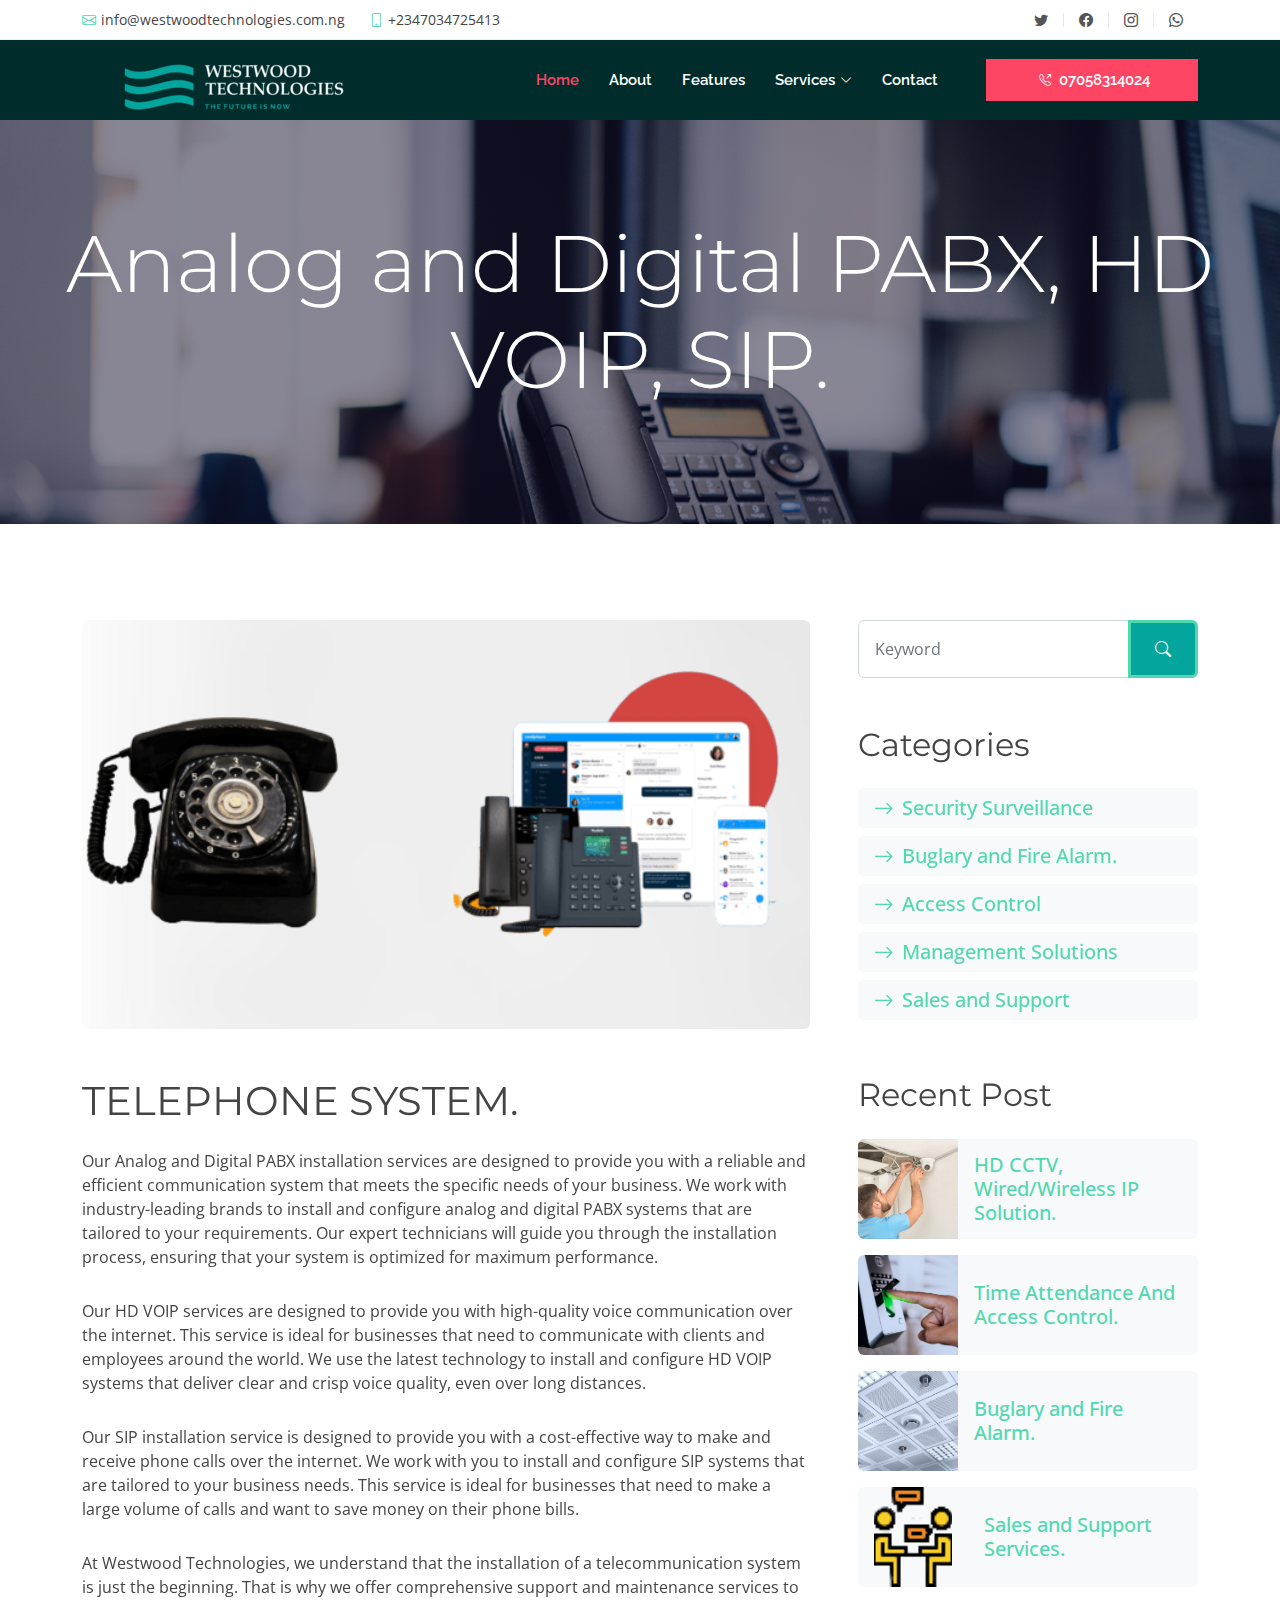
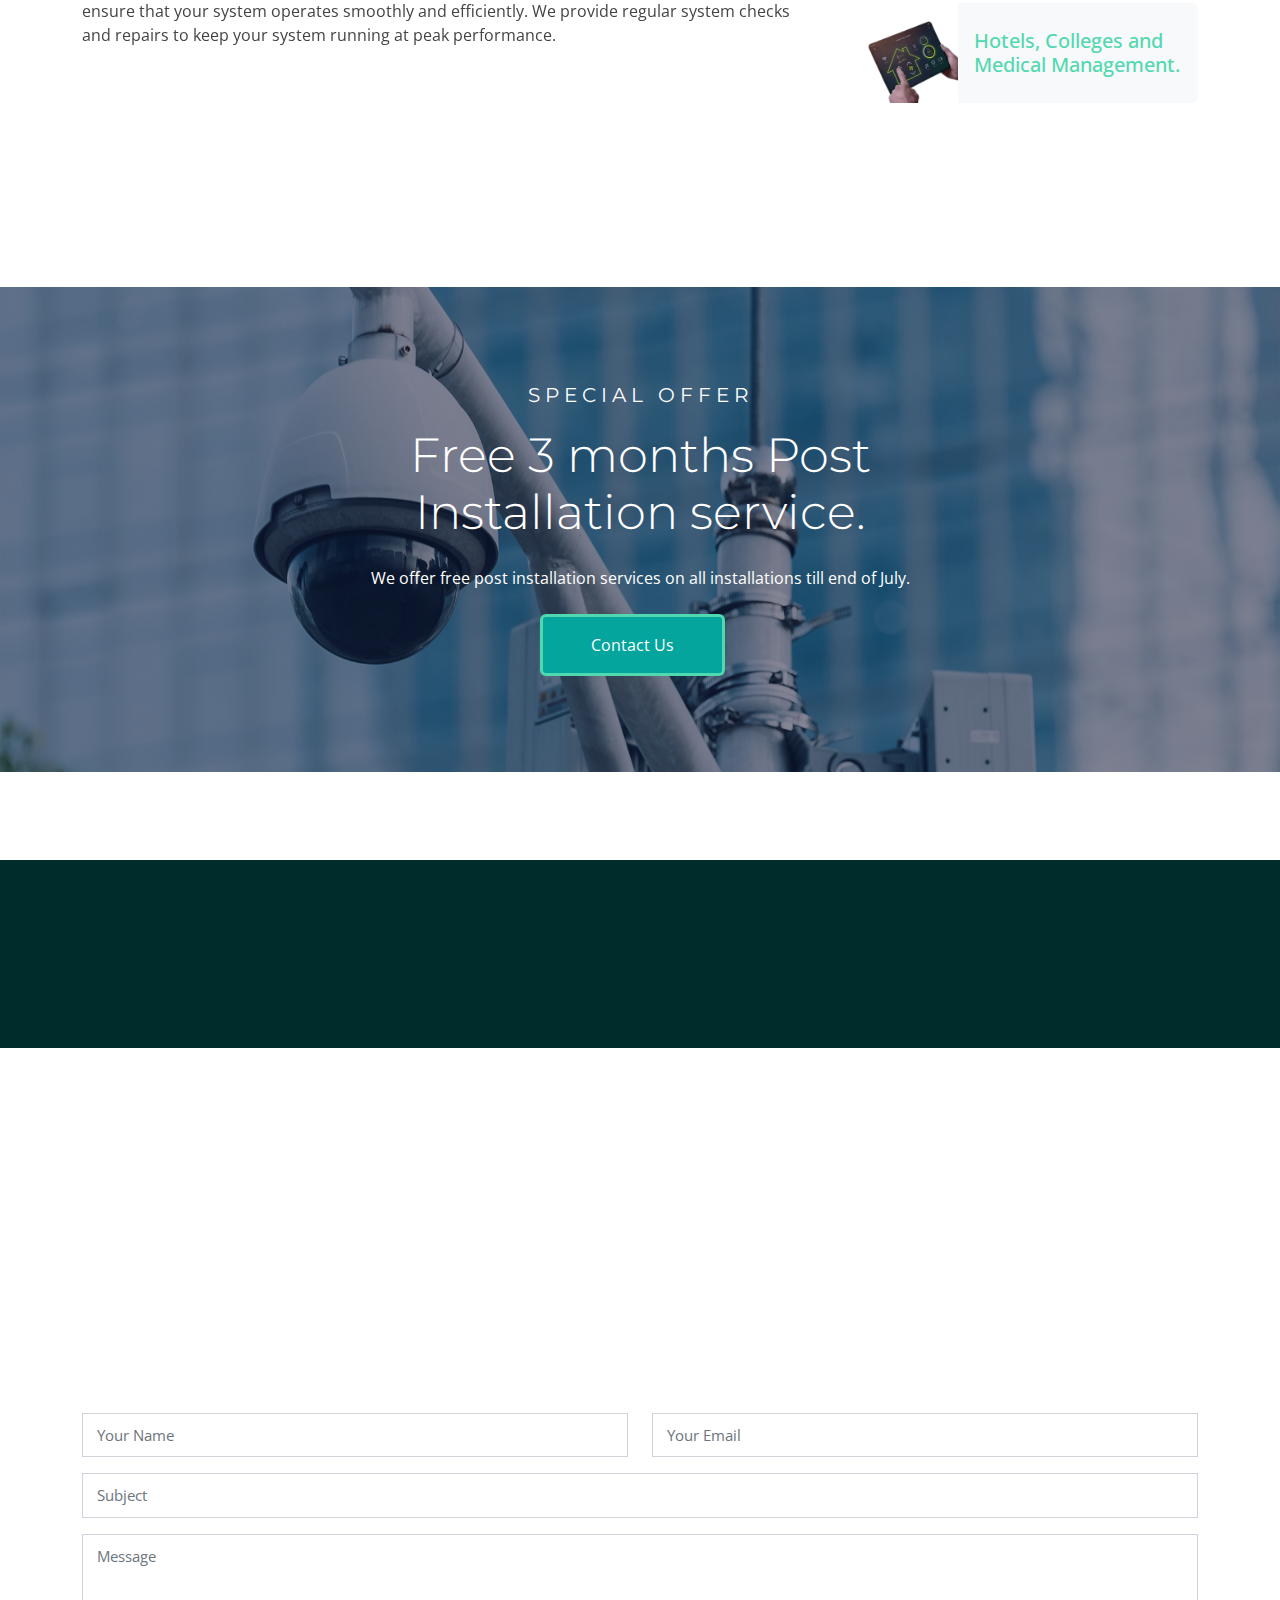
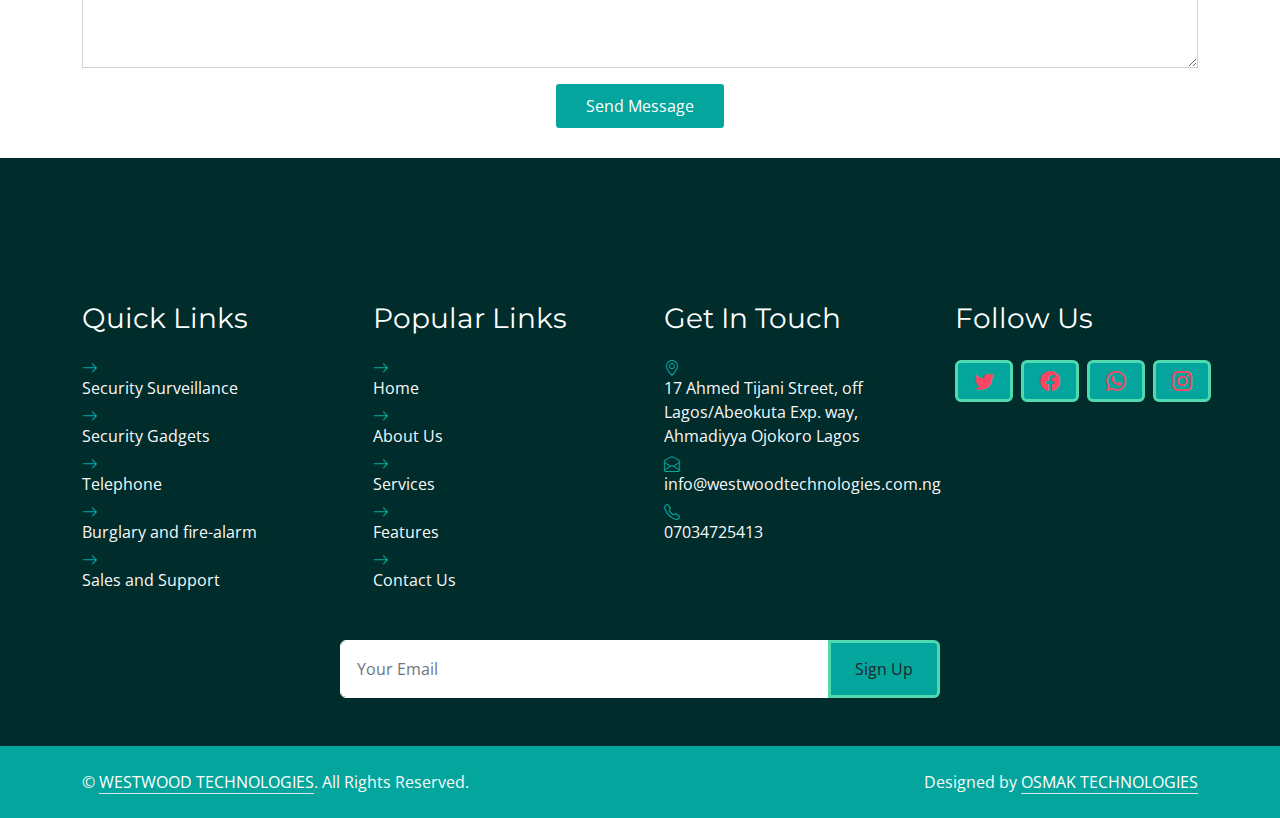
<file: web_file/telephone.html>
<!DOCTYPE html>
<html lang="en">

<head>
  <meta charset="utf-8">
  <meta content="width=device-width, initial-scale=1.0" name="viewport">

  <title>WESTWOOD TECHNOLOGIES</title>
  <meta content="" name="description">
  <meta content="" name="keywords">

  <!-- Favicons -->
  <link href="assets/img/WESTWOOD TECHNOLOGIES logo.png" rel="icon">
  <link href="assets/img/WESTWOOD TECHNOLOGIES logo.png" rel="apple-touch-icon">

  <!-- Google Fonts -->
  <link href="https://fonts.googleapis.com/css?family=Open+Sans:300,300i,400,400i,700,700i|Raleway:300,400,500,700,800|Montserrat:300,400,700" rel="stylesheet">

  <!-- Vendor CSS Files -->
  <link href="assets/vendor/aos/aos.css" rel="stylesheet">
  <link href="assets/vendor/bootstrap/css/bootstrap.min.css" rel="stylesheet">
  <link href="assets/vendor/bootstrap-icons/bootstrap-icons.css" rel="stylesheet">
  <link href="assets/vendor/boxicons/css/boxicons.min.css" rel="stylesheet">
  <link href="assets/vendor/glightbox/css/glightbox.min.css" rel="stylesheet">
  <link href="assets/vendor/swiper/swiper-bundle.min.css" rel="stylesheet">
  <link href="assets/js/lib/flaticon/font/flaticon.css" rel="stylesheet">

  <!-- Template Main CSS File -->
  <link href="assets/css/style.css" rel="stylesheet">

  <!-- =======================================================
  * Template Name: Reveal - v4.10.0
  * Template URL: https://bootstrapmade.com/reveal-bootstrap-corporate-template/
  * Author: BootstrapMade.com
  * License: https://bootstrapmade.com/license/
  ======================================================== -->
</head>

<body>

  <!-- ======= Top Bar ======= -->
  <section id="topbar" class="d-flex align-items-center">
    <div class="container d-flex justify-content-center justify-content-md-between">
      <div class="contact-info d-flex align-items-center">
        <i class="bi bi-envelope d-flex align-items-center"><a href="mailto:info@westwoodtechnologies.com.ng">info@westwoodtechnologies.com.ng</a></i>
        <i class="bi bi-phone d-flex align-items-center ms-4"><span>+2347034725413</span></i>
      </div>
      <div class="social-links d-none d-md-flex align-items-center">
        <a href="https://twitter.com/WestwoodTech101?t=20NJ_abXu07AA1BzDy-YPA&s=09" class="twitter"><i class="bi bi-twitter"></i></a>
        <a href="https://www.facebook.com/profile.php?id=100090379864499" class="facebook"><i class="bi bi-facebook"></i></a>
        <a href="https://www.instagram.com/westwood_technologies_ltd/" class="instagram"><i class="bi bi-instagram"></i></a>
        <a href="https://wa.me/message/AHABYPSXURS3P1" class="Whatsapp"><i class="bi bi-whatsapp"></i></a>
      </div>
    </div>
  </section><!-- End Top Bar-->


   <!-- ======= Header ======= -->
   <header id="header" class="d-flex align-items-center">
    <div class="container d-flex justify-content-between">

      <div id="logo">
        <!--<h1><a href="index.html">Fortitude<span>broadband</span></a></h1>--->
        <!-- Uncomment below if you prefer to use an image logo -->
        <a href="index.html"><img src="assets/img/Westwood_logo.png" alt=""></a>
      </div>

      <nav id="navbar" class="navbar">
        <ul>
          <li><a class="nav-link scrollto active" href="index.html">Home</a></li>
          <li><a class="nav-link scrollto" href="about.html">About</a></li>
          <li><a class="nav-link scrollto" href="#Feature-services">Features</a></li>
          <li class="dropdown"><a href="#"><span>Services</span> <i class="bi bi-chevron-down"></i></a>
            <ul>
              <li><a href="cctv.html">Security surveillance</a></li>
              <!--<li class="dropdown"><a href="#"><span>Deep Drop Down</span> <i class="bi bi-chevron-right"></i></a>
                <ul>
                  <li><a href="#">Deep Drop Down 1</a></li>
                  <li><a href="#">Deep Drop Down 2</a></li>
                  <li><a href="#">Deep Drop Down 3</a></li>
                  <li><a href="#">Deep Drop Down 4</a></li>
                  <li><a href="#">Deep Drop Down 5</a></li>
                </ul>--->
              </li>
              <li><a href="secutiry.html">Security Gadgets</a></li>
              <li><a href="telephone.html">Telephone</a></li>
              <li><a href="firealarm.html">Burglary and Fire Alarm</a></li>
              <li><a href="management.html">Management solutions</a></li>
              <li><a href="index.html/#testimonials">Sales and Support</a></li>
            </ul>
          </li>
          <li><a href="#contact" class="nav-item nav-link">Contact</a></li>
          <a href="tel:07058314024" id="phone-numb" class="nav-item nav-link nav-contact text-white px-5 ms-lg-5"><i class="bi bi-telephone-outbound me-2"></i>07058314024</a>
        </ul>
        <i class="bi bi-list mobile-nav-toggle"></i>
      </nav><!-- .navbar -->
    </div>
  </header><!-- End Header -->

  <!-- ======= hero Section ======= -->
 <!-- Hero Start -->
 <div class="container-fluid bg-primary p-5 telephone-header mb-5">
    <div class="row py-5">
        <div class="col-12 text-center">
            <h1 class="display-1 text-white animated zoomIn">Analog and Digital PABX, HD VOIP, SIP.</h1>
        </div>
    </div>
  </div>
    <!-- Hero End -->

    <main id="main">
        <!-- Blog Start -->
        <div class="container py-5 wow fadeInUp" data-aos="fade-up">
            <div class="row g-5">
                <div class="col-lg-8">
                    <!-- Blog Detail Start -->
                    <div class="mb-5">
                        <img class="img-fluid w-100 rounded mb-5" data-aos="fade-right" src="assets/img/devices/VoIP_Phone.png" alt="">
                        <h1 class="mb-4">TELEPHONE SYSTEM.</h1>
                        <p>Our Analog and Digital PABX installation services are designed to provide you with a reliable and efficient 
                          communication system that meets the specific needs of your business. We work with industry-leading brands to 
                          install and configure analog and digital PABX systems that are tailored to your requirements. Our expert 
                          technicians will guide you through the installation process, ensuring that your system is optimized for maximum 
                          performance.
                        </p>
                        <p>Our HD VOIP services are designed to provide you with high-quality voice communication over the internet. 
                          This service is ideal for businesses that need to communicate with clients and employees around the world. 
                          We use the latest technology to install and configure HD VOIP systems that deliver clear and crisp voice quality, 
                          even over long distances.
                        </p>
                        <p>Our SIP installation service is designed to provide you with a cost-effective way to make and receive phone calls 
                          over the internet. We work with you to install and configure SIP systems that are tailored to your business needs. 
                          This service is ideal for businesses that need to make a large volume of calls and want to save money on their phone 
                          bills.
                        </p>
                        <p>At Westwood Technologies, we understand that the installation of a telecommunication system is just the beginning. 
                          That is why we offer comprehensive support and maintenance services to ensure that your system operates smoothly and 
                          efficiently. We provide regular system checks and repairs to keep your system running at peak performance.
                        </p>
                    </div>
                    <!-- Blog Detail End -->
                </div>

                <!-- Sidebar Start -->
                <div class="col-lg-4">
                    <!-- Search Form Start -->
                    <div class="mb-5">
                        <div class="input-group">
                            <input type="text" class="form-control p-3" placeholder="Keyword">
                            <button class="btn btn-primary px-4"><i class="bi bi-search"></i></button>
                        </div>
                    </div>
                    <!-- Search Form End -->

                    <!-- Category Start -->
                    <div class="mb-5">
                        <h2 class="mb-4">Categories</h2>
                        <div class="d-flex flex-column justify-content-start">
                            <a class="h5 bg-light rounded py-2 px-3 mb-2" href="cctv.html"><i class="bi bi-arrow-right me-2"></i>Security Surveillance</a>
                            <a class="h5 bg-light rounded py-2 px-3 mb-2" href="firealarm.html"><i class="bi bi-arrow-right me-2"></i>Buglary and Fire Alarm.</a>
                            <a class="h5 bg-light rounded py-2 px-3 mb-2" href="security.html"><i class="bi bi-arrow-right me-2"></i>Access Control</a>
                            <a class="h5 bg-light rounded py-2 px-3 mb-2" href="management.html"><i class="bi bi-arrow-right me-2"></i>Management Solutions</a>
                            <a class="h5 bg-light rounded py-2 px-3 mb-2" href="support.html"><i class="bi bi-arrow-right me-2"></i>Sales and Support</a>
                        </div>
                    </div>
                    <!-- Category End -->

                    <!-- Recent Post Start -->
                    <div class="mb-5">
                        <h2 class="mb-4">Recent Post</h2>
                        <div class="d-flex rounded overflow-hidden mb-3">
                            <img class="img-fluid" src="assets/img/blog-1.jpg" style="width: 100px; height: 100px; object-fit: cover;" alt="">
                            <a href="cctv.html" class="h5 d-flex align-items-center bg-light px-3 mb-0">HD CCTV, Wired/Wireless IP Solution.
                            </a>
                        </div>
                        <div class="d-flex rounded overflow-hidden mb-3">
                            <img class="img-fluid" src="assets/img/devices/finger_print.jpg" style="width: 100px; height: 100px; object-fit: cover;" alt="">
                            <a href="security.html" class="h5 d-flex align-items-center bg-light px-3 mb-0">Time Attendance And Access Control.
                            </a>
                        </div>
                        <div class="d-flex rounded overflow-hidden mb-3">
                            <img class="img-fluid" src="assets/img/devices/alarm_fire.jpg" style="width: 100px; height: 100px; object-fit: cover;" alt="">
                            <a href="firealarm.html" class="h5 d-flex align-items-center bg-light px-3 mb-0">Buglary and Fire Alarm.
                        </div>
                        <div class="d-flex rounded overflow-hidden mb-3">
                            <img class="img-fluid" src="assets/img/interview.png" style="width: 100px; height: 100px; object-fit: cover;" alt="">
                            <a href="support.html" class="h5 d-flex align-items-center bg-light px-3 mb-0">Sales and Support Services.
                            </a>
                        </div>
                        <div class="d-flex rounded overflow-hidden mb-3">
                            <img class="img-fluid" src="assets/img/home_management.png" style="width: 100px; height: 100px; object-fit: cover;" alt="">
                            <a href="" class="h5 d-flex align-items-center bg-light px-3 mb-0">Hotels, Colleges and Medical Management.
                            </a>
                        </div>
                    </div>
                    <!-- Recent Post End -->
                </div>
                <!-- Sidebar End -->
            </div>
        </div>
        <!-- Blog End -->

      <!-- Offer Start -->
        <section id="offer">
            <div class="container-fluid bg-offer my-5 py-5 wow zoomIn" data-wow-delay="0.1s">
                <div class="container py-5">
                    <div class="row gx-5 justify-content-center">
                        <div class="col-lg-7 text-center">
                            <div class="text-center mx-auto mb-4" style="max-width: 600px;">
                                <h5 class="text-white text-uppercase" style="letter-spacing: 5px;">Special Offer</h5>
                                <h1 class="display-5 text-white">Free 3 months Post Installation service.</h1>
                            </div>
                            <p class="text-white mb-4">We offer free post installation services on all installations till end of July.</p>
                            <a href="#contact" class="btn py-md-3 px-md-5 me-3">Contact Us</a>
                            </div>
                    </div>
                </div>
            </div>
        </section><!-- Offer End -->

         <!-- ======= Call To Action Section ======= -->
    <section id="call-to-action">
        <div class="container" data-aos="zoom-out">
          <div class="row">
            <div class="col-lg-9 text-center text-lg-start">
              <h3 class="cta-title">We are Live!</h3>
              <p class="cta-text"> Chat with our customer service representatives via Whatsapp. </p>
            </div>
            <div class="col-lg-3 cta-btn-container text-center">
              <a class="cta-btn align-middle" href="https://wa.me/message/AHABYPSXURS3P1">Chat Us Now</a>
            </div>
          </div>
        </div>
      </section><!-- End Call To Action Section -->
  
      <!-- ======= Contact Section ======= -->
    <section id="contact">
      <div class="container" data-aos="fade-up">
        <div class="section-header">
          <h2>Contact Us</h2>
          <!----<p>Get In Touch with us through any of this medium:</p>----->
        </div>
        <div class="row contact-info">
          <div class="col-md-4">
            <div class="contact-address">
              <i class="bi bi-geo-alt"></i>
              <h3>Address</h3>
              <address>17 Ahmed Tijani Street, off Lagos/Abeokuta Exp. way, Ahmadiyya Ojokoro Lagos.
              </address>
            </div>
          </div>

          <div class="col-md-4">
            <div class="contact-phone">
              <i class="bi bi-phone"></i>
              <h3>Phone Number</h3>
              <p><a href="tel:07034725413">07034725413</a></p>
              <p><a href="tel:07058314024">07058314024</a></p>
            </div>
          </div>

          <div class="col-md-4">
            <div class="contact-email">
              <i class="bi bi-envelope"></i>
              <h3>Email</h3>
              <p><a href="mailto:info@westwoodtechnologies.com.ng">info@westwoodtechnologies.com.ng</a></p>
            </div>
          </div>

        </div>
      </div>

      <div class="container">
        <div class="form">
          <form action="https://formspree.io/f/mzbqrrwq" method="POST" role="form" class="php-email-form">
            <div class="row">
              <div class="form-group col-md-6">
                <input type="text" name="name" class="form-control" id="name" placeholder="Your Name" required>
              </div>
              <div class="form-group col-md-6 mt-3 mt-md-0">
                <input type="email" class="form-control" name="email" id="email" placeholder="Your Email" required>
              </div>
            </div>
            <div class="form-group mt-3">
              <input type="text" class="form-control" name="subject" id="subject" placeholder="Subject" required>
            </div>
            <div class="form-group mt-3">
              <textarea class="form-control" name="message" rows="5" placeholder="Message" required></textarea>
            </div>

            <div class="my-3">
              <div class="loading">Loading</div>
              <div class="error-message"></div>
              <div class="sent-message">Your message has been sent. Thank you!</div>
            </div>

            <div class="text-center"><button type="submit">Send Message</button></div>
          </form>
        </div>

      </div>
    </section><!-- End Contact Section -->
  </main><!-- End #main -->

  <!-- Footer Start -->
  <section id="footer" class="footer">
    <div class="container-fluid text-light mt-5 py-5 wow fadeInUp" data-wow-delay="0.1s">
      <div class="container pt-5">
          <div class="row g-5">
              <div class="col-lg-3 col-md-6">
                  <h3 class="text-white mb-4">Quick Links</h3>
                  <div class="d-flex flex-column justify-content-start">
                      <a class="text-light mb-2" href="cctv.html"><i class="bi bi-arrow-right me-2"></i>Security Surveillance</a>
                      <a class="text-light mb-2" href="secutiry.html"><i class="bi bi-arrow-right me-2"></i>Security Gadgets</a>
                      <a class="text-light mb-2" href="telephone.html"><i class="bi bi-arrow-right me-2"></i>Telephone</a>
                      <a class="text-light mb-2" href="firealarm.html"><i class="bi bi-arrow-right me-2"></i>Burglary and fire-alarm</a>
                      <a class="text-light" href="support.html"><i class="bi bi-arrow-right me-2"></i>Sales and Support</a>
                  </div>
              </div>
              <div class="col-lg-3 col-md-6">
                  <h3 class="text-white mb-4">Popular Links</h3>
                  <div class="d-flex flex-column justify-content-start">
                      <a class="text-light mb-2" href="index.html"><i class="bi bi-arrow-right me-2"></i>Home</a>
                      <a class="text-light mb-2" href="about.html"><i class="bi bi-arrow-right me-2"></i>About Us</a>
                      <a class="text-light mb-2" href="#services"><i class="bi bi-arrow-right me-2"></i>Services</a>
                      <a class="text-light mb-2" href="#Feature-services"><i class="bi bi-arrow-right me-2"></i>Features</a>
                      <a class="text-light" href="#contact"><i class="bi bi-arrow-right me-2"></i>Contact Us</a>
                  </div>
              </div>
              <div class="col-lg-3 col-md-6">
                  <h3 class="text-white mb-4">Get In Touch</h3>
                  <p class="mb-2"><i class="bi bi-geo-alt me-2"></i>17 Ahmed Tijani Street, off Lagos/Abeokuta Exp. way, Ahmadiyya Ojokoro Lagos</p>
                  <p class="mb-2"><i class="bi bi-envelope-open me-2"></i>info@westwoodtechnologies.com.ng</p>
                  <p class="mb-0"><i class="bi bi-telephone me-2"></i>07034725413</p>
              </div>
              <div class="col-lg-3 col-md-6">
                <h3 class="text-white mb-4">Follow Us</h3>
                <div id="social-links" class="d-flex">
                    <a class="btn btn-lg btn-primary btn-lg-square rounded me-2" href="https://twitter.com/WestwoodTech101?t=20NJ_abXu07AA1BzDy-YPA&s=09"><i class="bi bi-twitter fw-normal"></i></a>
                    <a class="btn btn-lg btn-primary btn-lg-square rounded me-2" href="https://www.facebook.com/profile.php?id=100090379864499"><i class="bi bi-facebook fw-normal"></i></a>
                    <a class="btn btn-lg btn-primary btn-lg-square rounded me-2" href="https://wa.me/message/AHABYPSXURS3P1"><i class="bi bi-whatsapp fw-normal"></i></a>
                    <a class="btn btn-lg btn-primary btn-lg-square rounded" href="https://www.instagram.com/westwood_technologies_ltd/"><i class="bi bi-instagram fw-normal"></i></a>
                </div>
            </div>
              <div class="col-12">
                  <form class="mx-auto" style="max-width: 600px;">
                      <div class="input-group">
                          <input type="text" class="form-control border-white p-3" placeholder="Your Email">
                          <button class="btn px-4">Sign Up</button>
                      </div>
                  </form>
              </div>
          </div>
      </div>
    </div>
  </section>
  <div class="copyrights">
    <div class="container-fluid text-light py-4">
        <div class="container">
            <div class="row g-5">
                <div class="col-md-6 text-center text-md-start">
                    <p class="mb-md-0">&copy; <a class="text-white border-bottom" href="#">WESTWOOD TECHNOLOGIES</a>. All Rights Reserved.</p>
                </div>
                <div class="col-md-6 text-center text-md-end">
                    <p class="mb-0">Designed by <a class="text-white border-bottom" href="https://wa.me/message/P7PUAZJKQYWSP1">OSMAK TECHNOLOGIES</a></p>
                </div>
            </div>
        </div>
    </div>
  </div>
  <!-- Footer End -->
  
    <a href="#" class="back-to-top d-flex align-items-center justify-content-center"><i class="bi bi-arrow-up-short"></i></a>
  
    <!-- Vendor JS Files -->
    <script src="assets/vendor/aos/aos.js"></script>
    <script src="assets/vendor/bootstrap/js/bootstrap.bundle.min.js"></script>
    <script src="assets/vendor/glightbox/js/glightbox.min.js"></script>
    <script src="assets/vendor/isotope-layout/isotope.pkgd.min.js"></script>
    <script src="assets/vendor/swiper/swiper-bundle.min.js"></script>
    <!---<script src="assets/vendor/php-email-form/validate.js"></script>----->
  
    <!-- Template Main JS File -->
    <script src="assets/js/main.js"></script>
  

</body>
</html>
</file>
<file: web_file/assets/js/lib/flaticon/font/flaticon.css>
@font-face {
    font-family: "flaticon";
    src: url("./flaticon.ttf?7ecca773380623aac2649a7edcc0a3f2") format("truetype"),
url("./flaticon.woff?7ecca773380623aac2649a7edcc0a3f2") format("woff"),
url("./flaticon.woff2?7ecca773380623aac2649a7edcc0a3f2") format("woff2"),
url("./flaticon.eot?7ecca773380623aac2649a7edcc0a3f2#iefix") format("embedded-opentype"),
url("./flaticon.svg?7ecca773380623aac2649a7edcc0a3f2#flaticon") format("svg");
}

i[class^="flaticon-"]:before, i[class*=" flaticon-"]:before {
    font-family: flaticon !important;
    font-style: normal;
    font-weight: normal !important;
    font-variant: normal;
    text-transform: none;
    line-height: 1;
    -webkit-font-smoothing: antialiased;
    -moz-osx-font-smoothing: grayscale;
}

.flaticon-security-system:before {
    content: "\f101";
}
.flaticon-cctv:before {
    content: "\f102";
}
.flaticon-socket:before {
    content: "\f103";
}
.flaticon-setup:before {
    content: "\f104";
}
.flaticon-surveillance:before {
    content: "\f105";
}
.flaticon-recorder:before {
    content: "\f106";
}
.flaticon-wireless:before {
    content: "\f107";
}
.flaticon-ip-camera:before {
    content: "\f108";
}
.flaticon-double:before {
    content: "\f109";
}
.flaticon-camera:before {
    content: "\f10a";
}
</file>
<file: web_file/assets/css/style.css>
/**
* Template Name: Reveal - v4.10.0
* Template URL: https://bootstrapmade.com/reveal-bootstrap-corporate-template/
* Author: BootstrapMade.com
* License: https://bootstrapmade.com/license/
*/
:root {
  --primary: #002c2b;
  --secondary: #03a59d;
  --light: #fe4564;
}
/*--------------------------------------------------------------
# General
--------------------------------------------------------------*/
body {
  background: #fff;
  color: #444;
  font-family: "Open Sans", sans-serif;
}

a {
  color: #50d8af;
  text-decoration: none;
  transition: 0.5s;
}

a:hover,
a:active,
a:focus {
  color: #51d8af;
  outline: none;
  text-decoration: none;
}

p {
  padding: 0;
  margin: 0 0 30px 0;
}

h1,
h2,
h3,
h4,
h5,
h6 {
  font-family: "Montserrat", sans-serif;
  font-weight: 400;
  margin: 0 0 20px 0;
  padding: 0;
}

/*--------------------------------------------------------------
# Back to top button
--------------------------------------------------------------*/
.back-to-top {
  position: fixed;
  visibility: hidden;
  opacity: 0;
  right: 15px;
  bottom: 15px;
  z-index: 996;
  background: var(--light);
  width: 40px;
  height: 40px;
  transition: all 0.4s;
}

.back-to-top i {
  font-size: 28px;
  color: #fff;
  line-height: 0;
}

.back-to-top:hover {
  background: var(--secondary);
  color: #fff;
}

.back-to-top.active {
  visibility: visible;
  opacity: 1;
}

/*--------------------------------------------------------------
# Top Bar
--------------------------------------------------------------*/
#topbar {
  background: #fff;
  border-bottom: 1px solid #eee;
  font-size: 14px;
  padding: 0;
  height: 40px;
}

#topbar .contact-info i {
  font-style: normal;
  color: #50d8af;
}

#topbar .contact-info i a,
#topbar .contact-info i span {
  padding-left: 5px;
  color: #444;
}

#topbar .contact-info i a {
  line-height: 0;
  transition: 0.3s;
}

#topbar .contact-info i a:hover {
  color: #e6c031;
}

#topbar .social-links a {
  color: #555;
  padding: 0 15px;
  display: inline-block;
  line-height: 1px;
  border-left: 1px solid #e9e9e9;
}

#topbar .social-links a:hover {
  color: #e6c031;
}

#topbar .social-links a:first-child {
  border-left: 0;
}

/*--------------------------------------------------------------
# Header
--------------------------------------------------------------*/
#header {
  height: 80px;
  transition: all 0.5s;
  z-index: 997;
  background: #002c2b;
  box-shadow: 0px 6px 9px 0px rgba(0, 0, 0, 0.06);
}


/* uncomment the following if you want to use text logo*/
/*
#header #logo h1 {
  font-size: 42px;
  margin: 0;
  padding: 0;
  font-family: "Montserrat", sans-serif;
  font-weight: 700;
}

#header #logo h1 a {
  color: #0c2e8a;
}

#header #logo h1 a span {
  color: #50d8af;
}*****/

#header #logo img {
  padding: 0;
  margin: 0;
}

@media (max-width: 768px) {
  #header {
    height: 60px;
  }

  #header #logo h1 {
    font-size: 34px;
  }

  #header #logo img {
    max-height: 70px;
  }
}

.scrolled-offset {
  margin-top: 70px;
}

/*--------------------------------------------------------------
# Navigation Menu
--------------------------------------------------------------*/
/**
* Desktop Navigation 
*/
.navbar {
  padding: 0;
}

.navbar ul {
  margin: 0;
  padding: 0;
  display: flex;
  list-style: none;
  align-items: center;
}

.navbar li {
  position: relative;
}

.navbar a,
.navbar a:focus {
  display: flex;
  align-items: center;
  justify-content: space-between;
  padding: 10px 0 10px 30px;
  font-family: "Raleway", sans-serif;
  font-size: 15px;
  font-weight: 600;
  color: #fff;
  white-space: nowrap;
  transition: 0.3s;
}

.navbar a i,
.navbar a:focus i {
  font-size: 12px;
  line-height: 0;
  margin-left: 5px;
}

.navbar a:hover,
.navbar .active,
.navbar .active:focus,
.navbar li:hover>a {
  color: #fe4564;
}

.navbar .dropdown ul {
  display: block;
  position: absolute;
  left: 14px;
  top: calc(100% + 30px);
  margin: 0;
  padding: 10px 0;
  z-index: 99;
  opacity: 0;
  visibility: hidden;
  background: var(--secondary);
  box-shadow: 0px 0px 30px rgba(127, 137, 161, 0.25);
  transition: 0.3s;
}

.navbar .dropdown ul li {
  min-width: 200px;
}

.navbar .dropdown ul a {
  padding: 10px 20px;
  font-size: 14px;
}

.navbar .dropdown ul a i {
  font-size: 12px;
}

.navbar .dropdown ul a:hover,
.navbar .dropdown ul .active:hover,
.navbar .dropdown ul li:hover>a {
  color: black;
}

.navbar .dropdown:hover>ul {
  opacity: 1;
  top: 100%;
  visibility: visible;
}

.navbar .dropdown .dropdown ul {
  top: 0;
  left: calc(100% - 30px);
  visibility: hidden;
}

.navbar .dropdown .dropdown:hover>ul {
  opacity: 1;
  top: 0;
  left: 100%;
  visibility: visible;
}

@media (max-width: 1366px) {
  .navbar .dropdown .dropdown ul i {
    left: -90%;
  }

  .navbar .dropdown .dropdown:hover>ul {
    left: -100%;
  }
}

/**
* Mobile Navigation 
*/
.mobile-nav-toggle {
  color: var(--secondary);
  font-size: 28px;
  cursor: pointer;
  display: none;
  line-height: 0;
  transition: 0.5s;
}

.mobile-nav-toggle.bi-x {
  color: #fff;
}

@media (max-width: 991px) {
  .mobile-nav-toggle {
    display: block;
  }

  .navbar ul {
    display: none;
  }
}

.navbar-mobile {
  position: fixed;
  overflow: hidden;
  top: 0;
  right: 0;
  left: 0;
  bottom: 0;
  background: var(--primary);
  transition: 0.3s;
  z-index: 999;
}

.navbar-mobile .mobile-nav-toggle {
  position: absolute;
  top: 15px;
  right: 15px;
}

.navbar-mobile ul {
  display: block;
  position: absolute;
  top: 55px;
  right: 15px;
  bottom: 15px;
  left: 15px;
  padding: 10px 0;
  background-color: #fff;
  overflow-y: auto;
  transition: 0.3s;
}

.navbar-mobile a,
.navbar-mobile a:focus {
  padding: 10px 20px;
  font-size: 15px;
  color: var(--primary);
}

.navbar-mobile a:hover,
.navbar-mobile .active,
.navbar-mobile li:hover>a {
  color: #50d8af;
}

.navbar-mobile .getstarted,
.navbar-mobile .getstarted:focus {
  margin: 15px;
}

.navbar-mobile .dropdown ul i {
  position: static;
  display: none;
  margin: 10px 20px;
  padding: 10px 0;
  z-index: 99;
  opacity: 1;
  visibility: visible;
  background: #fff;
  box-shadow: 0px 0px 30px rgba(127, 137, 161, 0.25);
}

.navbar-mobile .dropdown ul li i {
  min-width: 200px;
}

.navbar-mobile .dropdown ul a {
  padding: 10px 20px;
}

.navbar-mobile .dropdown ul a i {
  font-size: 12px;
}

.navbar-mobile .dropdown ul a:hover,
.navbar-mobile .dropdown ul .active:hover,
.navbar-mobile .dropdown ul li:hover>a {
  color: #50d8af;
}

.navbar-mobile .dropdown>.dropdown-active {
  display: block;
}

#phone-numb{
  background-color: var(--light);
}

/*--------------------------------------------------------------
# Hero Section
--------------------------------------------------------------*/
#hero {
  padding: 0;
}

.carousel-caption {
  top: 0;
  left: 0;
  right: 0;
  bottom: 0;
  background: rgba(18, 15, 45, .5);
  z-index: 1;
}

@media (max-width: 576px) {
  .carousel-caption h5 {
      font-size: 14px;
      font-weight: 500 !important;
  }

  .carousel-caption h1 {
      font-size: 30px;
      font-weight: 600 !important;
  }
}

.carousel-control-prev,
.carousel-control-next {
  width: 10%;
}

.carousel-control-prev-icon,
.carousel-control-next-icon {
  width: 3rem;
  height: 3rem;
}

.carousel-indicators {
  align-items: flex-end;
}

.carousel-indicators [data-bs-target] {
  width: 5px;
  height: 25px;
}

.carousel-indicators .active {
  height: 45px;
}

.hero-header {
  background: linear-gradient(rgba(18, 15, 45, .5), rgba(18, 15, 45, .5)), url(../img/devices/alarm_fire.jpg) top right no-repeat;
  background-size: cover;
}
.cctv-header {
  background: linear-gradient(rgba(18, 15, 45, .5), rgba(18, 15, 45, .5)), url(../img/carousel-1.jpg) top right no-repeat;
  background-size: cover;
}
.telephone-header {
  background: linear-gradient(rgba(18, 15, 45, .5), rgba(18, 15, 45, .5)), url(../img/hero-carousel/telephone-hero.jpg) top right no-repeat;
  background-size: cover;
}
.access-header {
  background: linear-gradient(rgba(18, 15, 45, .5), rgba(18, 15, 45, .5)), url(../img/devices/home_management.webp) top right no-repeat;
  background-size: cover;
}
.about-header {
  background: linear-gradient(rgba(18, 15, 45, .5), rgba(18, 15, 45, .5)), url(../img/carousel-2.jpg) top right no-repeat;
  background-size: cover;
}


/*--------------------------------------------------------------
# Sections
--------------------------------------------------------------*/
section {
  padding: 40px 0;
  overflow: hidden;
}

/* Sections Header
--------------------------------*/
.section-header {
  margin-bottom: 30px;
}

.section-header h2 {
  font-size: 32px;
  color: var(--primary);
  text-transform: uppercase;
  font-weight: 900;
  position: relative;
  padding-bottom: 20px;
  text-align: center;
}
/*------
.section-header h2::before {
  content: "";
  position: absolute;
  display: block;
  width: 50px;
  height: 3px;
  background: var(--secondary);
  bottom: 0;
  left: 0;
}------*/

.section-header p {
  padding: 0;
  margin: 0;
}

/*--------------------------------------------------------------
# Breadcrumbs
--------------------------------------------------------------*/
.breadcrumbs {
  padding: 20px 0;
  background-color: #fafafa;
  min-height: 40px;
}

.breadcrumbs h2 {
  font-size: 24px;
  font-weight: 300;
  margin: 0;
}

@media (max-width: 992px) {
  .breadcrumbs h2 {
    margin: 0 0 10px 0;
  }
}

.breadcrumbs ol {
  display: flex;
  flex-wrap: wrap;
  list-style: none;
  padding: 0;
  margin: 0;
  font-size: 14px;
}

.breadcrumbs ol li+li {
  padding-left: 10px;
}

.breadcrumbs ol li+li::before {
  display: inline-block;
  padding-right: 10px;
  color: #6c757d;
  content: "/";
}

@media (max-width: 768px) {
  .breadcrumbs .d-flex {
    display: block !important;
  }

  .breadcrumbs ol {
    display: block;
  }

  .breadcrumbs ol li {
    display: inline-block;
  }
}

/* =================================================================*/

.service-item div {
  z-index: 1;
}

.service-item div::after {
  position: absolute;
  content: "";
  width: 0;
  height: 100%;
  top: 0;
  left: 0;
  border-radius: 2px 2px 0 0;
  transition: .5s;
  z-index: -1;
}

.service-item .img-fluid {
  width: 100%;
  margin-bottom: 2rem;
  margin-left: 2rem;
}

.service-item div:hover::after {
  width: 100%;
  background: var(--light);
}

.service-item * {
  transition: .5s;
}

.service-item:hover * {
  color: black;
}

/*-----OFFER-----*/
#offer .btn{
  background-color: var(--secondary);
}
#offer a{
  color: #fff;
}

/*--------------------------------------------------------------
# About
--------------------------------------------------------------*/
.About .content h3 {
  font-weight: 600;
  font-size: 26px;
}
#About .container h3:hover{
  color: var(--secondary);
}
#About .row h1:hover{
  color: var(--secondary);
}
#About .container p {
  font-size: 24px;
}
#About .row h5 {
  font-size: 18px;
}

#About .container h3{
  font-weight: bolder;
  text-align: center;
}
.About .content ul {
  list-style: none;
  padding: 0;
}
.About .content ul li {
  display: flex;
  align-items: flex-start;
  margin-bottom: 35px;
}
.About .content ul li:first-child {
  margin-top: 35px;
}
.About .content ul i {
  background: rgb(182, 173, 173);
  box-shadow: 0px 6px 15px rgba(16, 110, 234, 0.12);
  font-size: 24px;
  padding: 20px;
  margin-right: 15px;
  color: #4f024e;
  border-radius: 50px;
}
.About .content ul h5 {
  font-size: 18px;
  color: #555555;
}
.About .content ul p {
  font-size: 15px;
}
.About .content p:last-child {
  margin-bottom: 0;
}

/*-------------------------#quote contact-----------------------*/
.bg-quote {
  background: url(../img/devices/cctv_cam_new.webp) top right no-repeat;
  background-size: contain;
}

@media (max-width: 991.98px) {
  .bg-quote {
      background-size: cover;
  }
}

/*----------------offer-----------------*/
.bg-offer {
  background: linear-gradient(rgba(18, 15, 45, .5), rgba(18, 15, 45, .5)), url(../img/carousel-2.jpg) top right no-repeat;
  background-size: cover;
}

/*--------------------------------------------------------------
# Services
--------------------------------------------------------------*/
.services-icon {
  color: #444;
  display: inline-block;
  font-size: 3rem;
  line-height: 36px;
  margin-bottom: 20px;
  background: var(--secondary);
  width: 80%;
  padding: 0.5em;
}

#services .about-move {
  border: 3px solid #00c5bc;
  box-shadow: 10px 10px 15px rgba(0,239,228, 0.1);
  background: #fff;
  transition: 0.4s;
  width: 100%;
  padding: 0.5em;
  font-size: 1.5rem;

  margin: auto;
  margin-top: 0.5em;
}

#services .about-move:hover{
  box-shadow: 0px 0px 30px rgba(73, 78, 92, 0.15);
  transform: translateY(-10px);
  -webkit-transform: translateY(-10px);
  -moz-transform: translateY(-10px);
}

.section-headline.services-head>h2 {
  margin-bottom: 25px;
}

.services-details {
  padding-top: 40px;
  transition: all 0.5s ease 0s;
}

.services-details:hover h4,
.services-details:hover .services-icon {
  color: var(--light);
}

.row.second-row {
  margin-top: 40px;
}

.section-head>h2 {
  color: #333;
}

.single-services>h4 {
  color: #444;
  font-size: 24px;
  font-weight: 500;
}

.single-services>p {
  color: #333;
  font-size: 14px;
}

/*--------------------------------------------------------------
# Portfolio
--------------------------------------------------------------*/
.portfolio #portfolio-filters {
  padding: 0;
  margin: 0 auto 15px auto;
  list-style: none;
  text-align: center;
  border-radius: 50px;
  padding: 2px 15px;
}

.portfolio #portfolio-flters li {
  cursor: pointer;
  display: inline-block;
  padding: 10px 15px 8px 15px;
  font-size: 16px;
  font-weight: 600;
  line-height: 1;
  text-transform: uppercase;
  color: #444444;
  margin-bottom: 5px;
  transition: all 0.3s ease-in-out;
}

.portfolio #portfolio-flters li:hover,
.portfolio #portfolio-flters li.filter-active {
  color: #106eea;
}

.portfolio #portfolio-flters li:last-child {
  margin-right: 0;
}

.portfolio .portfolio-item {
  margin-bottom: 30px;
}

.portfolio .portfolio-item .portfolio-info {
  opacity: 0;
  position: absolute;
  left: 30px;
  right: 30px;
  bottom: 0;
  z-index: 3;
  transition: all ease-in-out 0.3s;
  background: rgba(255, 255, 255, 0.9);
  padding: 15px;
}

.portfolio .portfolio-item .portfolio-info h4 {
  font-size: 18px;
  color: #fff;
  font-weight: 600;
  color: #222222;
}

.portfolio .portfolio-item .portfolio-info p {
  color: #555555;
  font-size: 14px;
  margin-bottom: 0;
}

.portfolio .portfolio-item .portfolio-info .preview-link,
.portfolio .portfolio-item .portfolio-info .details-link {
  position: absolute;
  right: 40px;
  font-size: 24px;
  top: calc(50% - 18px);
  color: #3c3c3c;
}

.portfolio .portfolio-item .portfolio-info .preview-link:hover,
.portfolio .portfolio-item .portfolio-info .details-link:hover {
  color: #106eea;
}

.portfolio .portfolio-item .portfolio-info .details-link {
  right: 10px;
}

.portfolio .portfolio-item .portfolio-links {
  opacity: 0;
  left: 0;
  right: 0;
  text-align: center;
  z-index: 3;
  position: absolute;
  transition: all ease-in-out 0.3s;
}

.portfolio .portfolio-item .portfolio-links a {
  color: #fff;
  margin: 0 2px;
  font-size: 28px;
  display: inline-block;
  transition: 0.3s;
}

.portfolio .portfolio-item .portfolio-links a:hover {
  color: #6ba7f5;
}

.portfolio .portfolio-item:hover .portfolio-info {
  opacity: 1;
  bottom: 20px;
}

/*--------------------------------------------------------------
# Portfolio Details
--------------------------------------------------------------*/
.portfolio-details {
  padding-top: 40px;
}

.portfolio-details .portfolio-details-slider img {
  width: 100%;
  border-radius: 20px;
}

.portfolio-details .portfolio-details-slider .swiper-pagination {
  margin-top: 20px;
  position: relative;
}

.portfolio-details .portfolio-details-slider .swiper-pagination .swiper-pagination-bullet {
  width: 12px;
  height: 12px;
  background-color: #fff;
  opacity: 1;
  border: 1px solid #106eea;
}

.portfolio-details .portfolio-details-slider .swiper-pagination .swiper-pagination-bullet-active {
  background-color: #106eea;
}

.portfolio-details .portfolio-info {
  padding: 30px;
  box-shadow: 0px 0 30px rgba(34, 34, 34, 0.08);
  border-radius: 20px;
  height: 100%;
}

.portfolio-details .portfolio-info h3 {
  font-size: x-large;
  font-weight: bolder;
  margin-bottom: 20px;
  padding-bottom: 20px;
  border-bottom: 1px solid #eee;
  color: #0c2e8a;
}

.portfolio-details .portfolio-info ul {
  list-style: none;
  padding: 0;
  font-size: 15px;
}

.portfolio-details .portfolio-info ul li+li {
  margin-top: 10px;
}

.portfolio-details .portfolio-description {
  padding-top: 30px;
}

.portfolio-details .portfolio-description h2 {
  font-size: 26px;
  font-weight: 700;
  margin-bottom: 20px;
}

.portfolio-details .portfolio-description p {
  padding: 0;
}

#portfolio-details .portfolio-info .icon{
    float: left;
  }

/* Clients Section*/
#clients {
  padding: 30px 0;
}

#clients img {
  max-width: 100%;
  opacity: 0.5;
  transition: 0.3s;
  padding: 15px 0;
}

#clients img:hover {
  opacity: 1;
}

#clients .swiper-pagination {
  margin-top: 20px;
  position: relative;
}

#clients .swiper-pagination .swiper-pagination-bullet {
  width: 12px;
  height: 12px;
  background-color: #fff;
  opacity: 1;
  border: 1px solid #50d8af;
}

#clients .swiper-pagination .swiper-pagination-bullet-active {
  background-color: #50d8af;
}

/* Testimonials Section
--------------------------------*/
#testimonials {
  padding: 30px 0;
}

#testimonials .section-header p{
  text-align: center;
}

#testimonials .testimonials-carousel,
#testimonials .testimonials-slider {
  overflow: hidden;
}

#testimonials .testimonial-item {
  box-sizing: content-box;
  padding: 30px 30px 0 30px;
  margin: 30px 15px;
  text-align: center;
  min-height: 350px;
  box-shadow: 0px 2px 12px rgba(0, 0, 0, 0.08);
}

@media (max-width: 767px) {
  #testimonials .testimonial-item {
    margin: 30px 10px;
  }
}

#testimonials .testimonial-item .testimonial-img {
  width: 90px;
  border-radius: 50%;
  border: 4px solid #fff;
  margin: 0 auto;
}

#testimonials .testimonial-item h3 {
  font-size: 18px;
  font-weight: bold;
  margin: 10px 0 5px 0;
  color: #111;
}

#testimonials .testimonial-item h4 {
  font-size: 14px;
  color: #999;
  margin: 0;
}

#testimonials .testimonial-item .quote-sign-left {
  margin-top: -15px;
  padding-right: 10px;
  display: inline-block;
  width: 37px;
}

#testimonials .testimonial-item .quote-sign-right {
  margin-bottom: -15px;
  padding-left: 10px;
  display: inline-block;
  max-width: 100%;
  width: 37px;
}

#testimonials .testimonial-item p {
  font-style: italic;
  margin: 0 auto 15px auto;
}

#testimonials .swiper-pagination {
  margin-top: 20px;
  position: relative;
}

#testimonials .swiper-pagination .swiper-pagination-bullet {
  width: 12px;
  height: 12px;
  background-color: #fff;
  opacity: 1;
  border: 1px solid #50d8af;
}

#testimonials .swiper-pagination .swiper-pagination-bullet-active {
  background-color: #50d8af;
}

/* Call To Action Section
--------------------------------*/
#call-to-action {
  background: var(--primary);
  background-size: cover;
  padding: 40px 0;
}

#call-to-action .cta-title {
  color: #fff;
  font-size: 28px;
  font-weight: 700;
}

#call-to-action .cta-text {
  color: #fff;
}

@media (min-width: 769px) {
  #call-to-action .cta-btn-container {
    display: flex;
    align-items: center;
    justify-content: flex-end;
  }
}

#call-to-action .cta-btn {
  font-family: "Montserrat", sans-serif;
  font-weight: 700;
  font-size: 16px;
  letter-spacing: 1px;
  display: inline-block;
  padding: 8px 26px;
  border-radius: 3px;
  transition: 0.5s;
  margin: 10px;
  border: 3px solid #fff;
  color: #fff;
}

#call-to-action .cta-btn:hover {
  background: var(--secondary);
  border: 3px solid #50d8af;
}
/* Contact Section
--------------------------------*/
#contact {
  padding: 30px 0;
}

#contact .service-request h2{
  text-align: center;
  color: #081e5b;
  font-weight: bolder;
}

#contact .contact-info {
  margin-bottom: 20px;
  text-align: center;
}

#contact .contact-info i {
  font-size: 48px;
  display: inline-block;
  margin-bottom: 10px;
  color: var(--secondary);
}

#contact .contact-info i:hover{
  color: var(--light);
}

#contact .contact-info address,
#contact .contact-info p {
  margin-bottom: 0;
  color: #000;
}

#contact .contact-info h3 {
  font-size: 18px;
  margin-bottom: 15px;
  font-weight: bold;
  text-transform: uppercase;
  color: #999;
}

#contact .contact-info a {
  color: #000;
}

#contact .contact-info a:hover {
  color: #50d8af;
}

#contact .contact-address,
#contact .contact-phone,
#contact .contact-email {
  margin-bottom: 20px;
}

@media (min-width: 768px) {

  #contact .contact-address,
  #contact .contact-phone,
  #contact .contact-email {
    padding: 20px 0;
  }
}

@media (min-width: 768px) {
  #contact .contact-phone {
    border-left: 1px solid #ddd;
    border-right: 1px solid #ddd;
  }
}

#contact #google-map {
  height: 290px;
  margin-bottom: 20px;
}

@media (max-width: 576px) {
  #contact #google-map {
    margin-top: 20px;
  }
}

#contact .php-email-form .validate {
  display: none;
  color: red;
  margin: 0 0 15px 0;
  font-weight: 400;
  font-size: 13px;
}

#contact .php-email-form .error-message {
  display: none;
  color: #fff;
  background: #ed3c0d;
  text-align: left;
  padding: 15px;
  font-weight: 600;
}

#contact .php-email-form .error-message br+br {
  margin-top: 25px;
}

#contact .php-email-form .sent-message {
  display: none;
  color: #fff;
  background: #18d26e;
  text-align: center;
  padding: 15px;
  font-weight: 600;
}

#contact .php-email-form .loading {
  display: none;
  background: #fff;
  text-align: center;
  padding: 15px;
}

#contact .php-email-form .loading:before {
  content: "";
  display: inline-block;
  border-radius: 50%;
  width: 24px;
  height: 24px;
  margin: 0 10px -6px 0;
  border: 3px solid #18d26e;
  border-top-color: #eee;
  -webkit-animation: animate-loading 1s linear infinite;
  animation: animate-loading 1s linear infinite;
}

#contact .php-email-form input,
#contact .php-email-form textarea {
  padding: 10px 14px;
  border-radius: 0;
  box-shadow: none;
  font-size: 15px;
}

#contact .php-email-form input::focus,
#contact .php-email-form textarea::focus {
  background-color: #50d8af;
}

#contact .php-email-form button[type=submit] {
  background: var(--secondary);
  border: 0;
  border-radius: 3px;
  padding: 10px 30px;
  color: #fff;
  transition: 0.4s;
  cursor: pointer;
}

#contact .php-email-form button[type=submit]:hover {
  background: var(--primary);
}

@-webkit-keyframes animate-loading {
  0% {
    transform: rotate(0deg);
  }

  100% {
    transform: rotate(360deg);
  }
}

@keyframes animate-loading {
  0% {
    transform: rotate(0deg);
  }

  100% {
    transform: rotate(360deg);
  }
}
/*----------faq section-------*/
#faq h5 {
  font-weight: bolder;
}

/*---end of faq section------*/

/*--------------------------------------------------------------
# Footer
--------------------------------------------------------------*/
.footer {
  background: var(--primary);
  padding: 0;
  margin: 0;
}
.copyrights{
  background-color: var(--secondary);
}

.footer i {
  display: flex;
  color: var(--secondary);
}
#social-links i {
  color: var(--light);
}
#social-links .btn {
  background: var(--secondary);
}
#social-links .btn:hover {
  background-color: var(--primary);
}
.btn{
  background-color: var(--secondary);
  border: 3px solid #50d8af;
}

#footer .social-links a {
  color: #555;
  padding: 0 15px;
  display: inline-block;
  line-height: 1px;
  border-left: 1px solid #e9e9e9;
}
</file>
